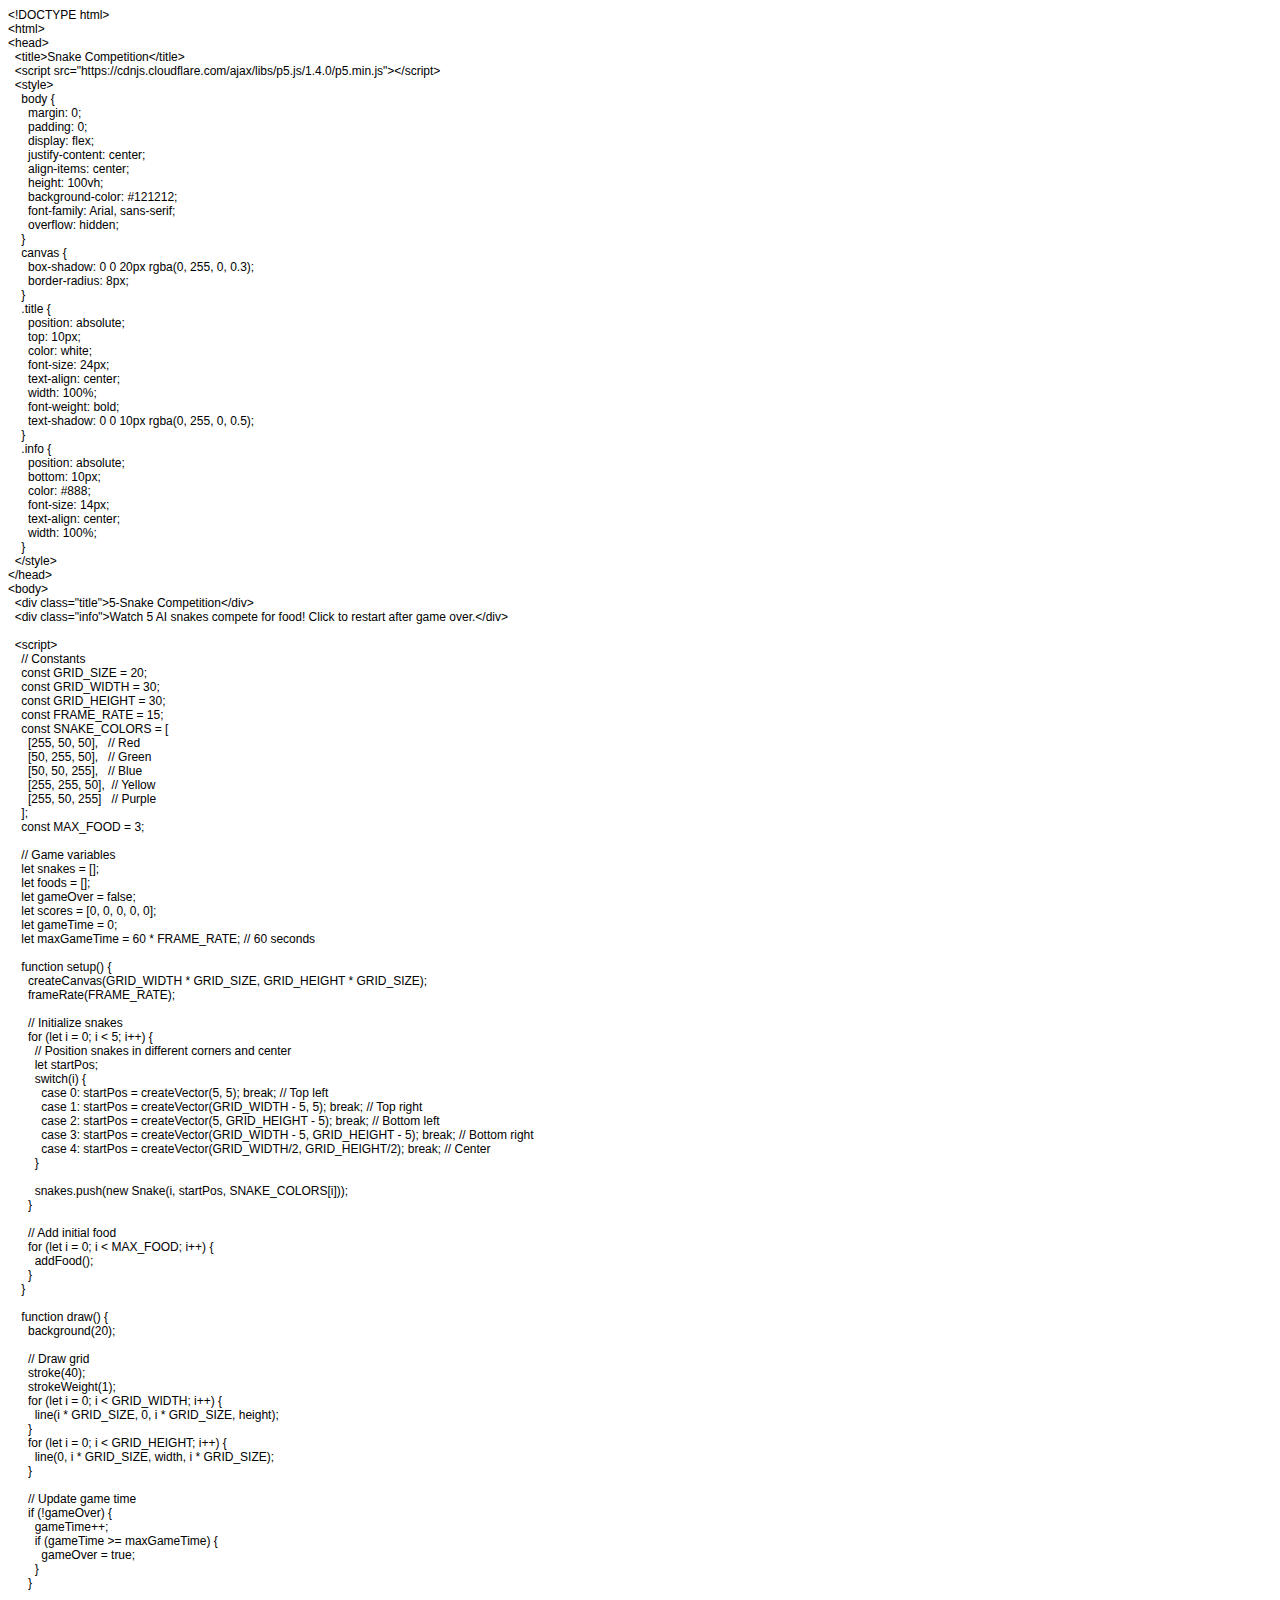
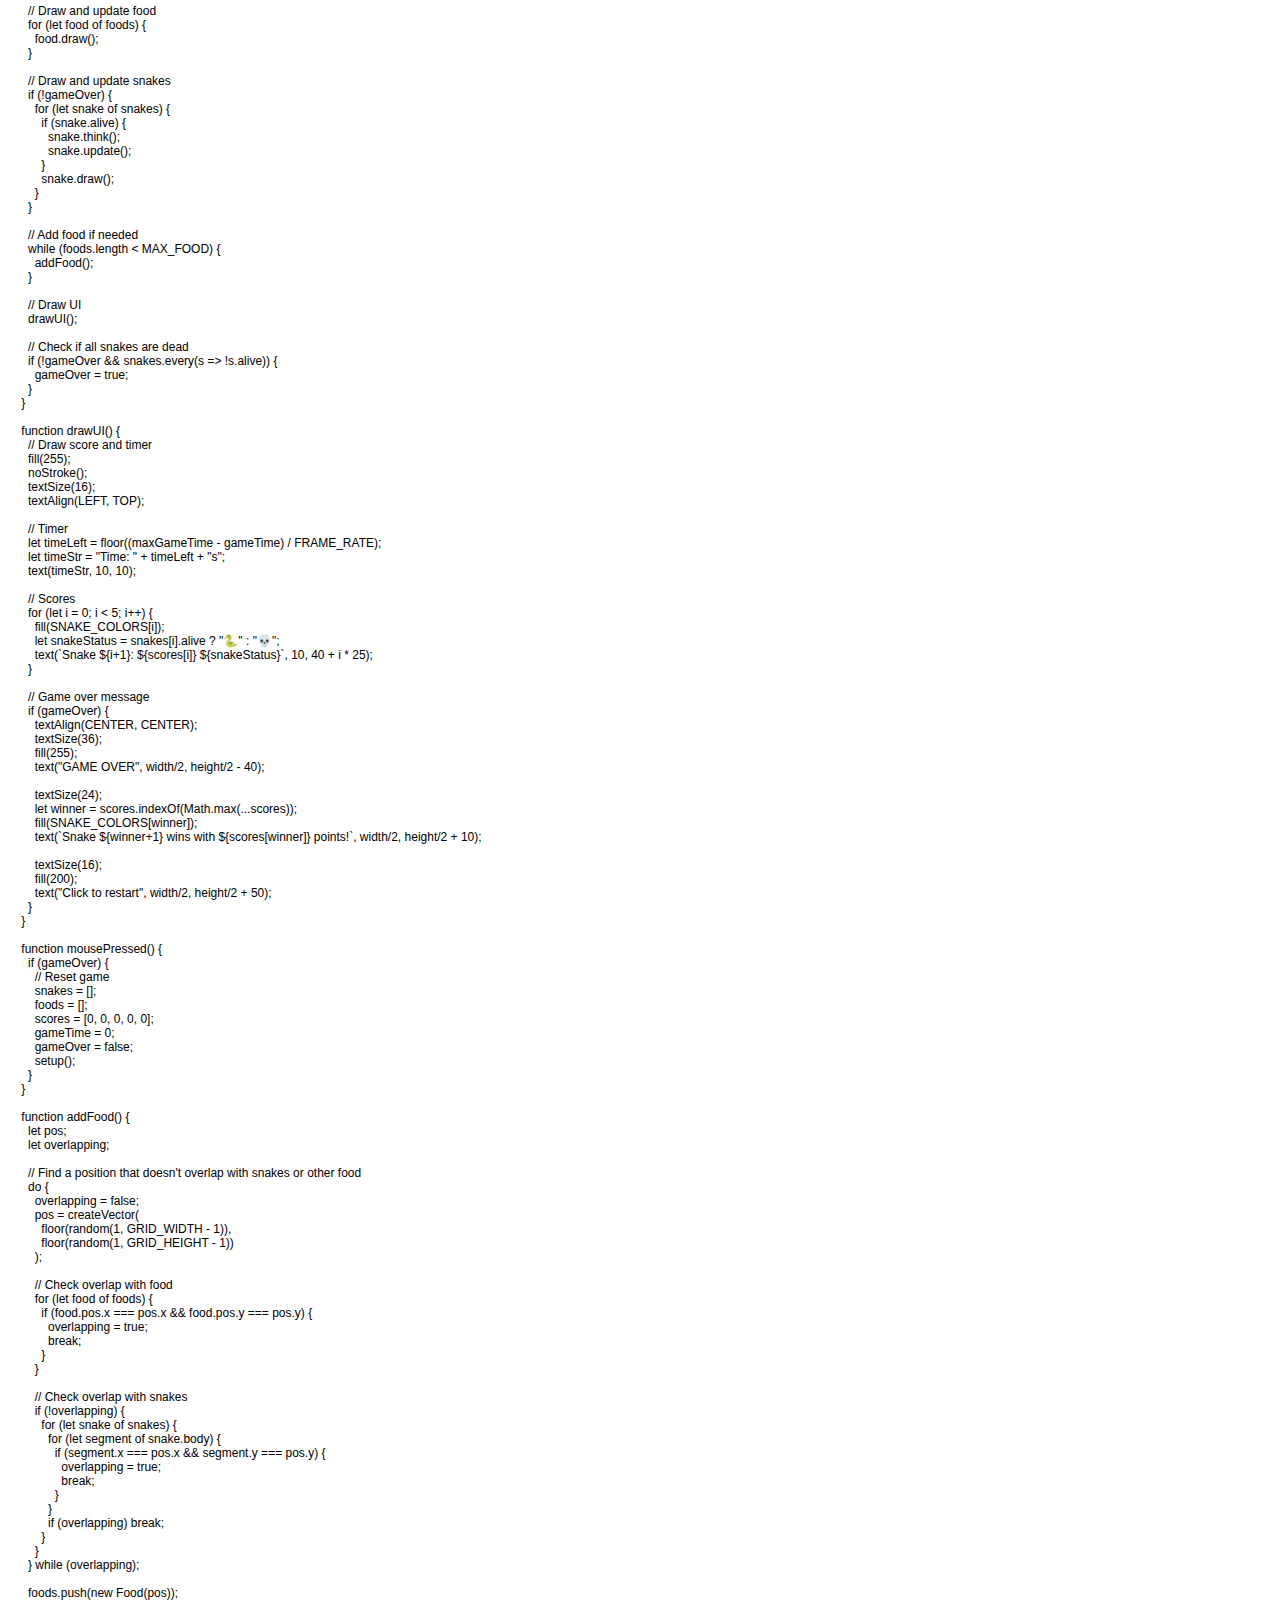
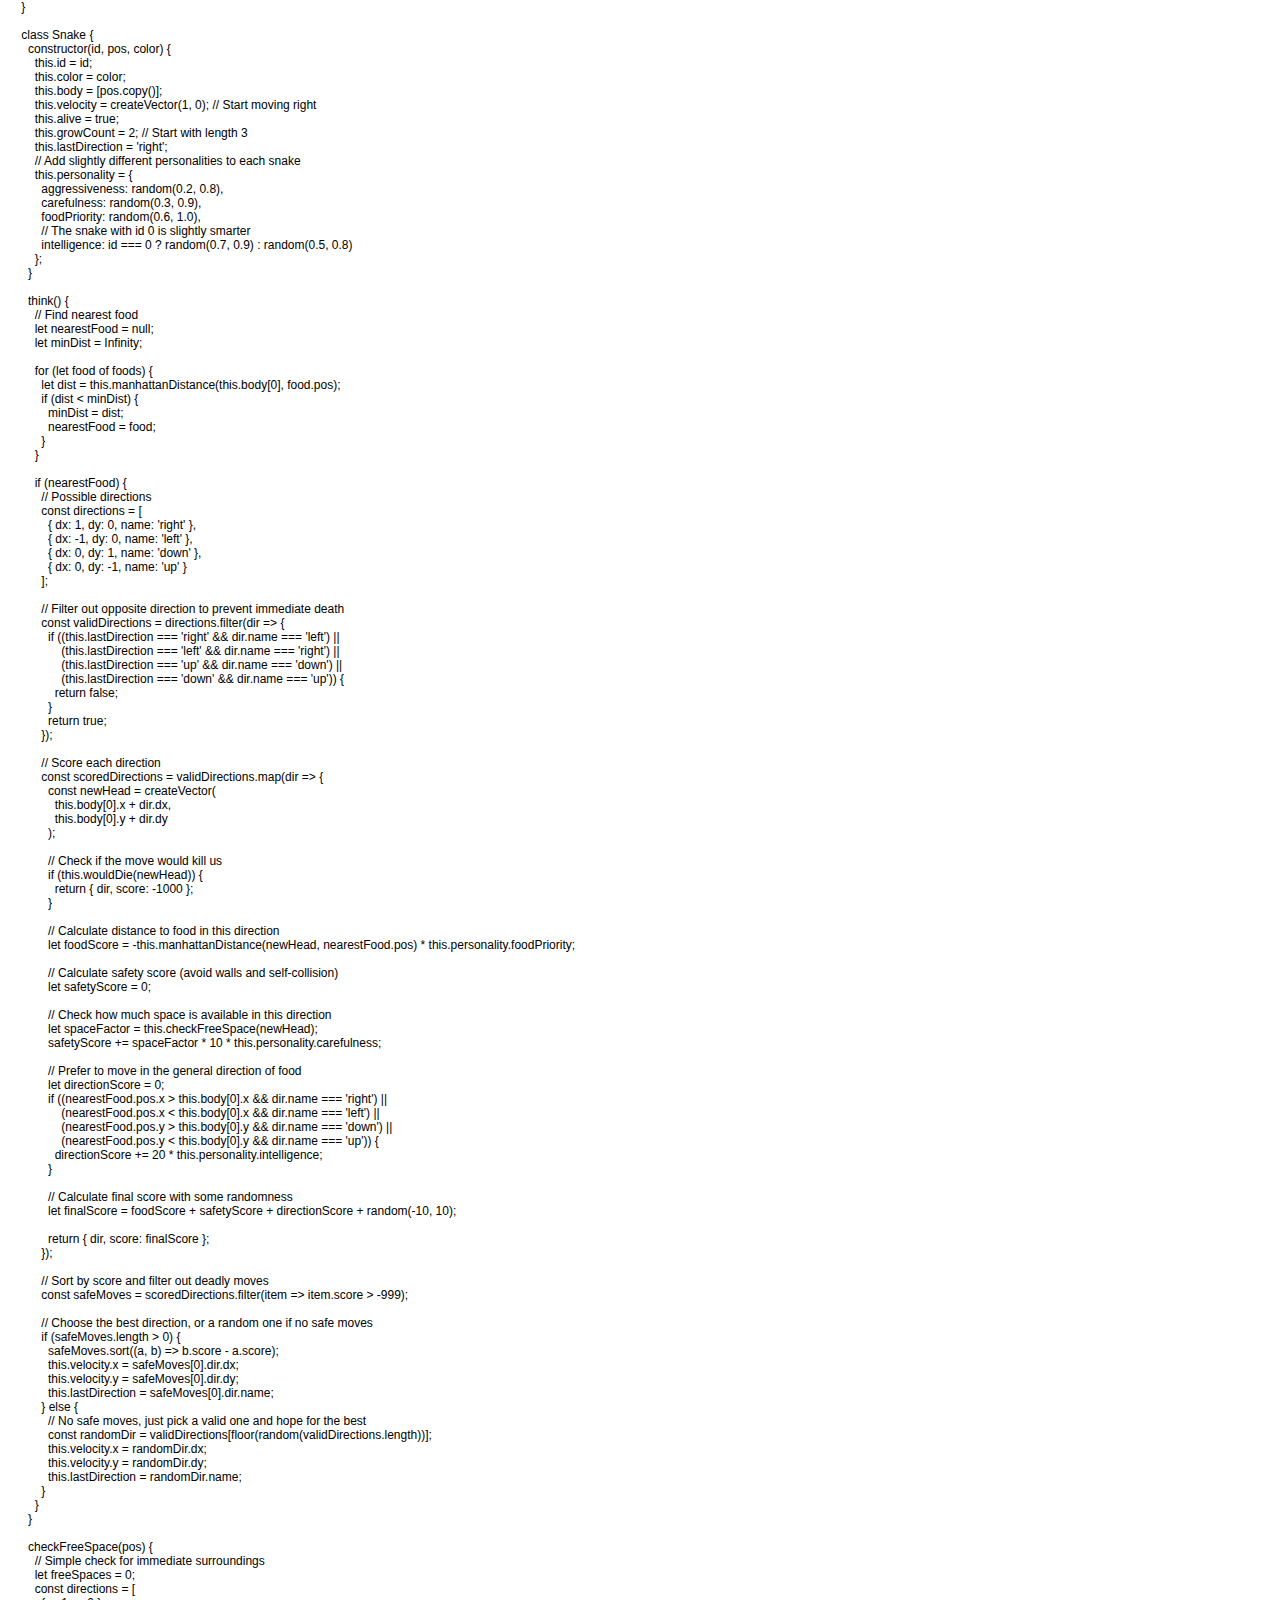
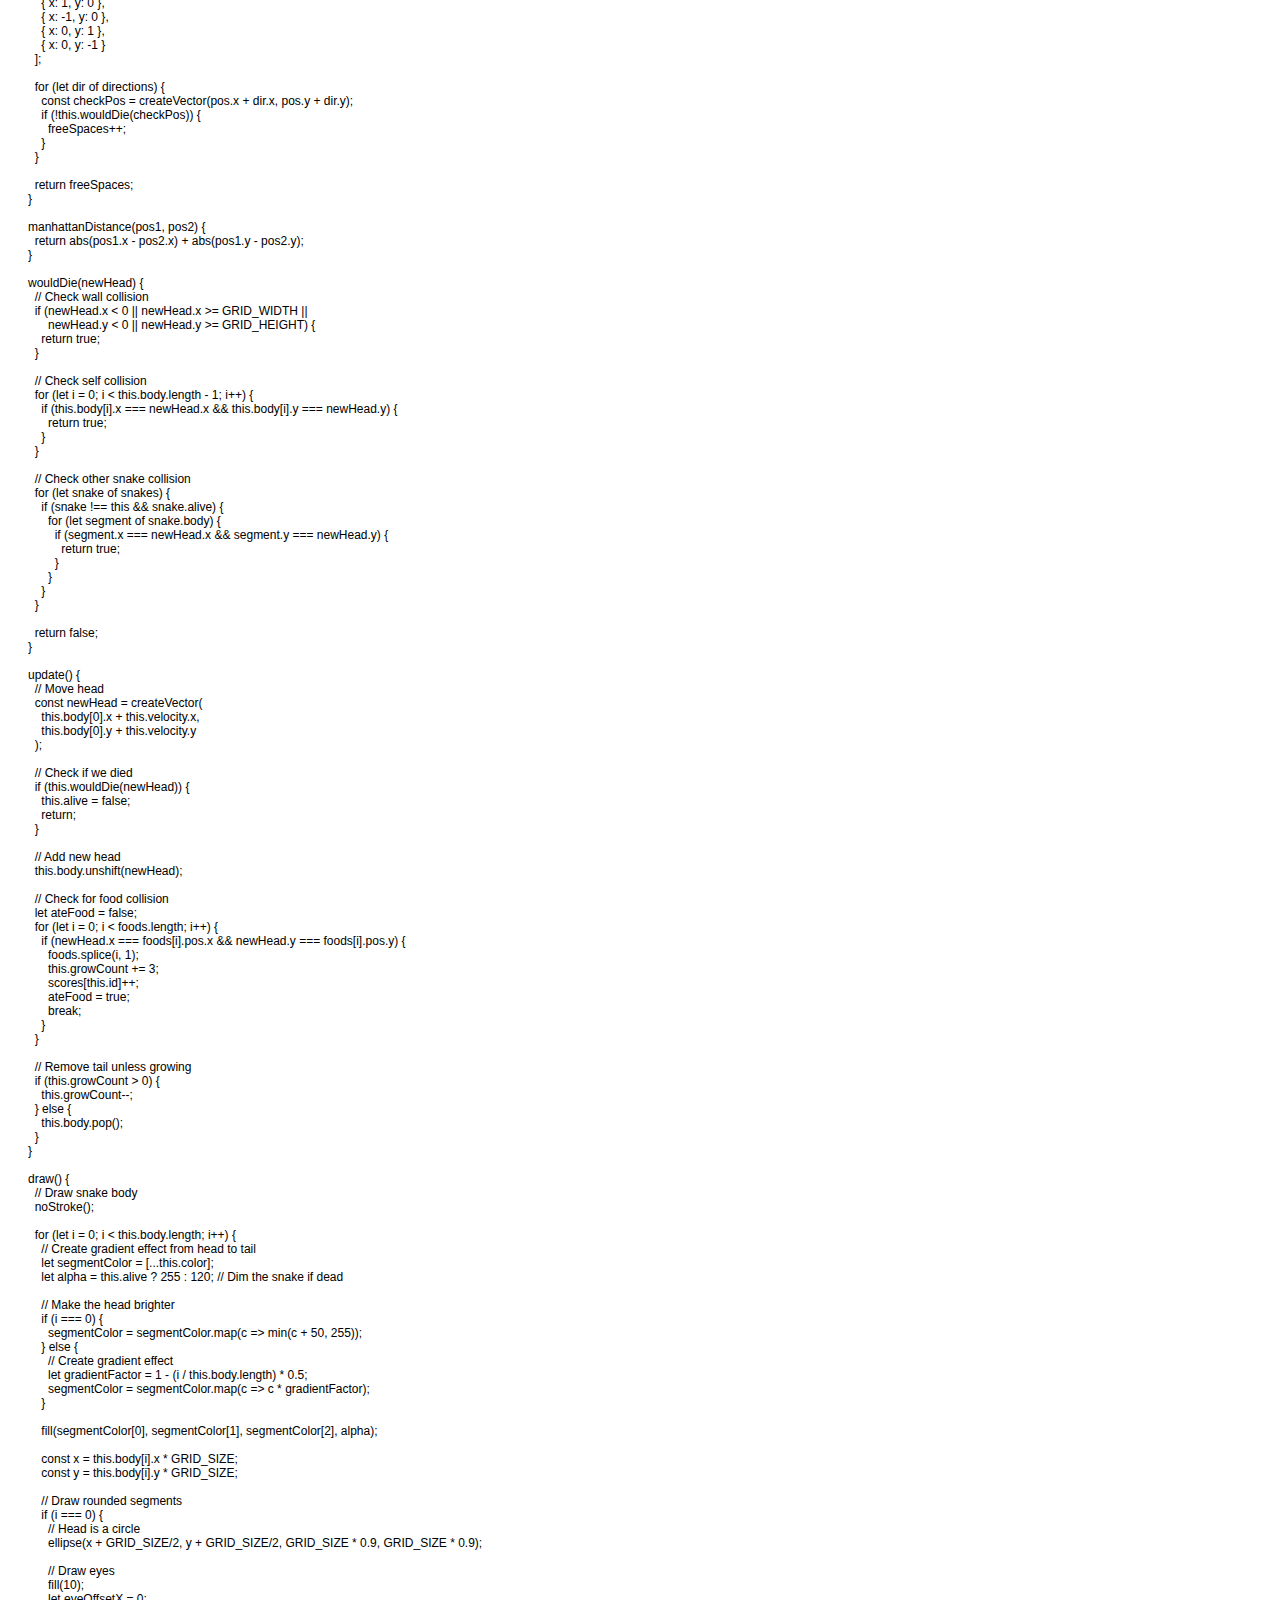
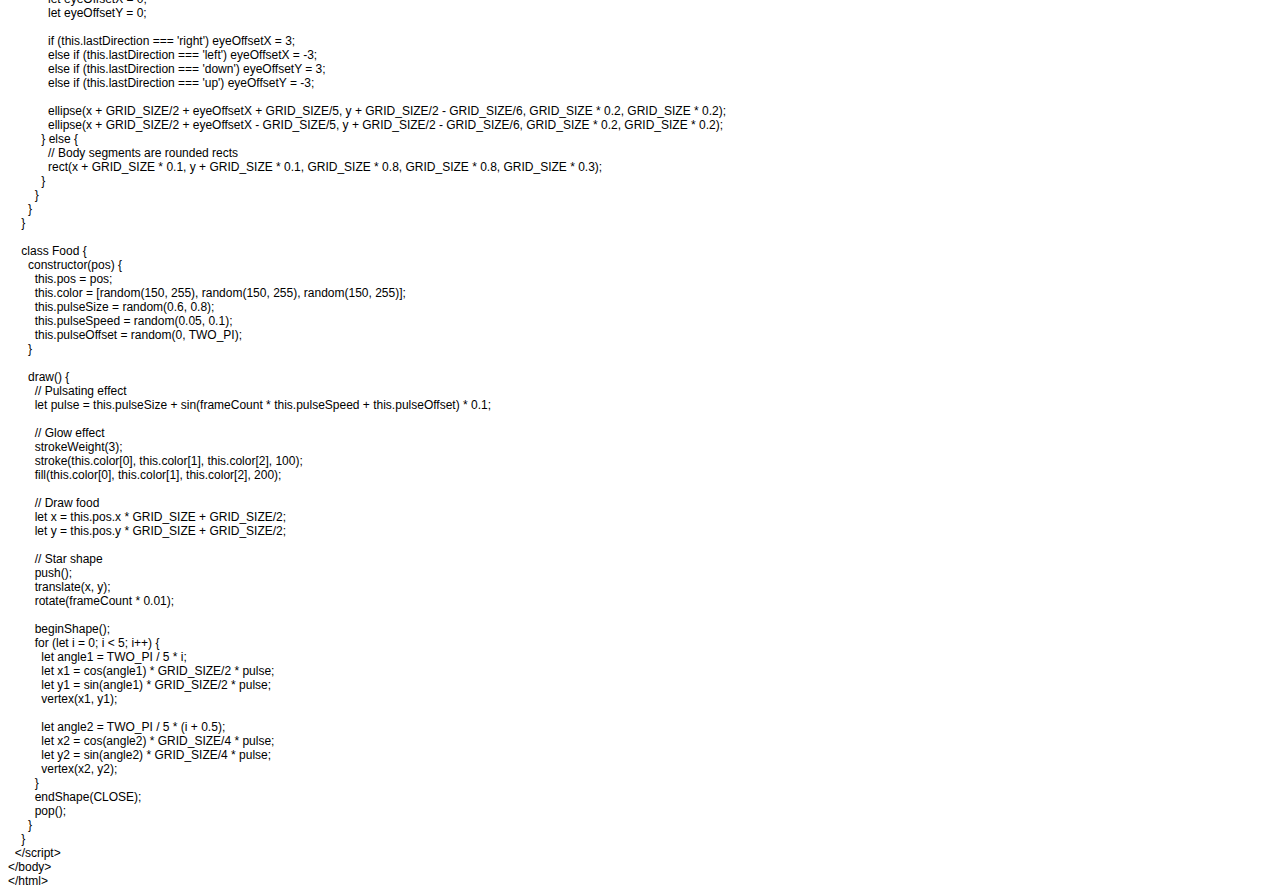
<file: Index.html>
<!DOCTYPE html PUBLIC "-//W3C//DTD HTML 4.01//EN" "http://www.w3.org/TR/html4/strict.dtd">
<html>
<head>
  <meta http-equiv="Content-Type" content="text/html; charset=utf-8">
  <meta http-equiv="Content-Style-Type" content="text/css">
  <title></title>
  <meta name="Generator" content="Cocoa HTML Writer">
  <meta name="CocoaVersion" content="2575.4">
  <style type="text/css">
    p.p1 {margin: 0.0px 0.0px 0.0px 0.0px; font: 12.0px Helvetica}
    p.p2 {margin: 0.0px 0.0px 0.0px 0.0px; font: 12.0px Helvetica; min-height: 14.0px}
  </style>
</head>
<body>
<p class="p1">&lt;!DOCTYPE html&gt;</p>
<p class="p1">&lt;html&gt;</p>
<p class="p1">&lt;head&gt;</p>
<p class="p1"><span class="Apple-converted-space">  </span>&lt;title&gt;Snake Competition&lt;/title&gt;</p>
<p class="p1"><span class="Apple-converted-space">  </span>&lt;script src="https://cdnjs.cloudflare.com/ajax/libs/p5.js/1.4.0/p5.min.js"&gt;&lt;/script&gt;</p>
<p class="p1"><span class="Apple-converted-space">  </span>&lt;style&gt;</p>
<p class="p1"><span class="Apple-converted-space">    </span>body {</p>
<p class="p1"><span class="Apple-converted-space">      </span>margin: 0;</p>
<p class="p1"><span class="Apple-converted-space">      </span>padding: 0;</p>
<p class="p1"><span class="Apple-converted-space">      </span>display: flex;</p>
<p class="p1"><span class="Apple-converted-space">      </span>justify-content: center;</p>
<p class="p1"><span class="Apple-converted-space">      </span>align-items: center;</p>
<p class="p1"><span class="Apple-converted-space">      </span>height: 100vh;</p>
<p class="p1"><span class="Apple-converted-space">      </span>background-color: #121212;</p>
<p class="p1"><span class="Apple-converted-space">      </span>font-family: Arial, sans-serif;</p>
<p class="p1"><span class="Apple-converted-space">      </span>overflow: hidden;</p>
<p class="p1"><span class="Apple-converted-space">    </span>}</p>
<p class="p1"><span class="Apple-converted-space">    </span>canvas {</p>
<p class="p1"><span class="Apple-converted-space">      </span>box-shadow: 0 0 20px rgba(0, 255, 0, 0.3);</p>
<p class="p1"><span class="Apple-converted-space">      </span>border-radius: 8px;</p>
<p class="p1"><span class="Apple-converted-space">    </span>}</p>
<p class="p1"><span class="Apple-converted-space">    </span>.title {</p>
<p class="p1"><span class="Apple-converted-space">      </span>position: absolute;</p>
<p class="p1"><span class="Apple-converted-space">      </span>top: 10px;</p>
<p class="p1"><span class="Apple-converted-space">      </span>color: white;</p>
<p class="p1"><span class="Apple-converted-space">      </span>font-size: 24px;</p>
<p class="p1"><span class="Apple-converted-space">      </span>text-align: center;</p>
<p class="p1"><span class="Apple-converted-space">      </span>width: 100%;</p>
<p class="p1"><span class="Apple-converted-space">      </span>font-weight: bold;</p>
<p class="p1"><span class="Apple-converted-space">      </span>text-shadow: 0 0 10px rgba(0, 255, 0, 0.5);</p>
<p class="p1"><span class="Apple-converted-space">    </span>}</p>
<p class="p1"><span class="Apple-converted-space">    </span>.info {</p>
<p class="p1"><span class="Apple-converted-space">      </span>position: absolute;</p>
<p class="p1"><span class="Apple-converted-space">      </span>bottom: 10px;</p>
<p class="p1"><span class="Apple-converted-space">      </span>color: #888;</p>
<p class="p1"><span class="Apple-converted-space">      </span>font-size: 14px;</p>
<p class="p1"><span class="Apple-converted-space">      </span>text-align: center;</p>
<p class="p1"><span class="Apple-converted-space">      </span>width: 100%;</p>
<p class="p1"><span class="Apple-converted-space">    </span>}</p>
<p class="p1"><span class="Apple-converted-space">  </span>&lt;/style&gt;</p>
<p class="p1">&lt;/head&gt;</p>
<p class="p1">&lt;body&gt;</p>
<p class="p1"><span class="Apple-converted-space">  </span>&lt;div class="title"&gt;5-Snake Competition&lt;/div&gt;</p>
<p class="p1"><span class="Apple-converted-space">  </span>&lt;div class="info"&gt;Watch 5 AI snakes compete for food! Click to restart after game over.&lt;/div&gt;</p>
<p class="p2"><span class="Apple-converted-space">  </span></p>
<p class="p1"><span class="Apple-converted-space">  </span>&lt;script&gt;</p>
<p class="p1"><span class="Apple-converted-space">    </span>// Constants</p>
<p class="p1"><span class="Apple-converted-space">    </span>const GRID_SIZE = 20;</p>
<p class="p1"><span class="Apple-converted-space">    </span>const GRID_WIDTH = 30;</p>
<p class="p1"><span class="Apple-converted-space">    </span>const GRID_HEIGHT = 30;</p>
<p class="p1"><span class="Apple-converted-space">    </span>const FRAME_RATE = 15;</p>
<p class="p1"><span class="Apple-converted-space">    </span>const SNAKE_COLORS = [</p>
<p class="p1"><span class="Apple-converted-space">      </span>[255, 50, 50], <span class="Apple-converted-space">  </span>// Red</p>
<p class="p1"><span class="Apple-converted-space">      </span>[50, 255, 50], <span class="Apple-converted-space">  </span>// Green</p>
<p class="p1"><span class="Apple-converted-space">      </span>[50, 50, 255], <span class="Apple-converted-space">  </span>// Blue</p>
<p class="p1"><span class="Apple-converted-space">      </span>[255, 255, 50],<span class="Apple-converted-space">  </span>// Yellow</p>
<p class="p1"><span class="Apple-converted-space">      </span>[255, 50, 255] <span class="Apple-converted-space">  </span>// Purple</p>
<p class="p1"><span class="Apple-converted-space">    </span>];</p>
<p class="p1"><span class="Apple-converted-space">    </span>const MAX_FOOD = 3;</p>
<p class="p2"><br></p>
<p class="p1"><span class="Apple-converted-space">    </span>// Game variables</p>
<p class="p1"><span class="Apple-converted-space">    </span>let snakes = [];</p>
<p class="p1"><span class="Apple-converted-space">    </span>let foods = [];</p>
<p class="p1"><span class="Apple-converted-space">    </span>let gameOver = false;</p>
<p class="p1"><span class="Apple-converted-space">    </span>let scores = [0, 0, 0, 0, 0];</p>
<p class="p1"><span class="Apple-converted-space">    </span>let gameTime = 0;</p>
<p class="p1"><span class="Apple-converted-space">    </span>let maxGameTime = 60 * FRAME_RATE; // 60 seconds</p>
<p class="p2"><br></p>
<p class="p1"><span class="Apple-converted-space">    </span>function setup() {</p>
<p class="p1"><span class="Apple-converted-space">      </span>createCanvas(GRID_WIDTH * GRID_SIZE, GRID_HEIGHT * GRID_SIZE);</p>
<p class="p1"><span class="Apple-converted-space">      </span>frameRate(FRAME_RATE);</p>
<p class="p2"><span class="Apple-converted-space">      </span></p>
<p class="p1"><span class="Apple-converted-space">      </span>// Initialize snakes</p>
<p class="p1"><span class="Apple-converted-space">      </span>for (let i = 0; i &lt; 5; i++) {</p>
<p class="p1"><span class="Apple-converted-space">        </span>// Position snakes in different corners and center</p>
<p class="p1"><span class="Apple-converted-space">        </span>let startPos;</p>
<p class="p1"><span class="Apple-converted-space">        </span>switch(i) {</p>
<p class="p1"><span class="Apple-converted-space">          </span>case 0: startPos = createVector(5, 5); break; // Top left</p>
<p class="p1"><span class="Apple-converted-space">          </span>case 1: startPos = createVector(GRID_WIDTH - 5, 5); break; // Top right</p>
<p class="p1"><span class="Apple-converted-space">          </span>case 2: startPos = createVector(5, GRID_HEIGHT - 5); break; // Bottom left</p>
<p class="p1"><span class="Apple-converted-space">          </span>case 3: startPos = createVector(GRID_WIDTH - 5, GRID_HEIGHT - 5); break; // Bottom right</p>
<p class="p1"><span class="Apple-converted-space">          </span>case 4: startPos = createVector(GRID_WIDTH/2, GRID_HEIGHT/2); break; // Center</p>
<p class="p1"><span class="Apple-converted-space">        </span>}</p>
<p class="p2"><span class="Apple-converted-space">        </span></p>
<p class="p1"><span class="Apple-converted-space">        </span>snakes.push(new Snake(i, startPos, SNAKE_COLORS[i]));</p>
<p class="p1"><span class="Apple-converted-space">      </span>}</p>
<p class="p2"><span class="Apple-converted-space">      </span></p>
<p class="p1"><span class="Apple-converted-space">      </span>// Add initial food</p>
<p class="p1"><span class="Apple-converted-space">      </span>for (let i = 0; i &lt; MAX_FOOD; i++) {</p>
<p class="p1"><span class="Apple-converted-space">        </span>addFood();</p>
<p class="p1"><span class="Apple-converted-space">      </span>}</p>
<p class="p1"><span class="Apple-converted-space">    </span>}</p>
<p class="p2"><br></p>
<p class="p1"><span class="Apple-converted-space">    </span>function draw() {</p>
<p class="p1"><span class="Apple-converted-space">      </span>background(20);</p>
<p class="p2"><span class="Apple-converted-space">      </span></p>
<p class="p1"><span class="Apple-converted-space">      </span>// Draw grid</p>
<p class="p1"><span class="Apple-converted-space">      </span>stroke(40);</p>
<p class="p1"><span class="Apple-converted-space">      </span>strokeWeight(1);</p>
<p class="p1"><span class="Apple-converted-space">      </span>for (let i = 0; i &lt; GRID_WIDTH; i++) {</p>
<p class="p1"><span class="Apple-converted-space">        </span>line(i * GRID_SIZE, 0, i * GRID_SIZE, height);</p>
<p class="p1"><span class="Apple-converted-space">      </span>}</p>
<p class="p1"><span class="Apple-converted-space">      </span>for (let i = 0; i &lt; GRID_HEIGHT; i++) {</p>
<p class="p1"><span class="Apple-converted-space">        </span>line(0, i * GRID_SIZE, width, i * GRID_SIZE);</p>
<p class="p1"><span class="Apple-converted-space">      </span>}</p>
<p class="p2"><span class="Apple-converted-space">      </span></p>
<p class="p1"><span class="Apple-converted-space">      </span>// Update game time</p>
<p class="p1"><span class="Apple-converted-space">      </span>if (!gameOver) {</p>
<p class="p1"><span class="Apple-converted-space">        </span>gameTime++;</p>
<p class="p1"><span class="Apple-converted-space">        </span>if (gameTime &gt;= maxGameTime) {</p>
<p class="p1"><span class="Apple-converted-space">          </span>gameOver = true;</p>
<p class="p1"><span class="Apple-converted-space">        </span>}</p>
<p class="p1"><span class="Apple-converted-space">      </span>}</p>
<p class="p2"><span class="Apple-converted-space">      </span></p>
<p class="p1"><span class="Apple-converted-space">      </span>// Draw and update food</p>
<p class="p1"><span class="Apple-converted-space">      </span>for (let food of foods) {</p>
<p class="p1"><span class="Apple-converted-space">        </span>food.draw();</p>
<p class="p1"><span class="Apple-converted-space">      </span>}</p>
<p class="p2"><span class="Apple-converted-space">      </span></p>
<p class="p1"><span class="Apple-converted-space">      </span>// Draw and update snakes</p>
<p class="p1"><span class="Apple-converted-space">      </span>if (!gameOver) {</p>
<p class="p1"><span class="Apple-converted-space">        </span>for (let snake of snakes) {</p>
<p class="p1"><span class="Apple-converted-space">          </span>if (snake.alive) {</p>
<p class="p1"><span class="Apple-converted-space">            </span>snake.think();</p>
<p class="p1"><span class="Apple-converted-space">            </span>snake.update();</p>
<p class="p1"><span class="Apple-converted-space">          </span>}</p>
<p class="p1"><span class="Apple-converted-space">          </span>snake.draw();</p>
<p class="p1"><span class="Apple-converted-space">        </span>}</p>
<p class="p1"><span class="Apple-converted-space">      </span>}</p>
<p class="p2"><span class="Apple-converted-space">      </span></p>
<p class="p1"><span class="Apple-converted-space">      </span>// Add food if needed</p>
<p class="p1"><span class="Apple-converted-space">      </span>while (foods.length &lt; MAX_FOOD) {</p>
<p class="p1"><span class="Apple-converted-space">        </span>addFood();</p>
<p class="p1"><span class="Apple-converted-space">      </span>}</p>
<p class="p2"><span class="Apple-converted-space">      </span></p>
<p class="p1"><span class="Apple-converted-space">      </span>// Draw UI</p>
<p class="p1"><span class="Apple-converted-space">      </span>drawUI();</p>
<p class="p2"><span class="Apple-converted-space">      </span></p>
<p class="p1"><span class="Apple-converted-space">      </span>// Check if all snakes are dead</p>
<p class="p1"><span class="Apple-converted-space">      </span>if (!gameOver &amp;&amp; snakes.every(s =&gt; !s.alive)) {</p>
<p class="p1"><span class="Apple-converted-space">        </span>gameOver = true;</p>
<p class="p1"><span class="Apple-converted-space">      </span>}</p>
<p class="p1"><span class="Apple-converted-space">    </span>}</p>
<p class="p2"><br></p>
<p class="p1"><span class="Apple-converted-space">    </span>function drawUI() {</p>
<p class="p1"><span class="Apple-converted-space">      </span>// Draw score and timer</p>
<p class="p1"><span class="Apple-converted-space">      </span>fill(255);</p>
<p class="p1"><span class="Apple-converted-space">      </span>noStroke();</p>
<p class="p1"><span class="Apple-converted-space">      </span>textSize(16);</p>
<p class="p1"><span class="Apple-converted-space">      </span>textAlign(LEFT, TOP);</p>
<p class="p2"><span class="Apple-converted-space">      </span></p>
<p class="p1"><span class="Apple-converted-space">      </span>// Timer</p>
<p class="p1"><span class="Apple-converted-space">      </span>let timeLeft = floor((maxGameTime - gameTime) / FRAME_RATE);</p>
<p class="p1"><span class="Apple-converted-space">      </span>let timeStr = "Time: " + timeLeft + "s";</p>
<p class="p1"><span class="Apple-converted-space">      </span>text(timeStr, 10, 10);</p>
<p class="p2"><span class="Apple-converted-space">      </span></p>
<p class="p1"><span class="Apple-converted-space">      </span>// Scores</p>
<p class="p1"><span class="Apple-converted-space">      </span>for (let i = 0; i &lt; 5; i++) {</p>
<p class="p1"><span class="Apple-converted-space">        </span>fill(SNAKE_COLORS[i]);</p>
<p class="p1"><span class="Apple-converted-space">        </span>let snakeStatus = snakes[i].alive ? "🐍" : "💀";</p>
<p class="p1"><span class="Apple-converted-space">        </span>text(`Snake ${i+1}: ${scores[i]} ${snakeStatus}`, 10, 40 + i * 25);</p>
<p class="p1"><span class="Apple-converted-space">      </span>}</p>
<p class="p2"><span class="Apple-converted-space">      </span></p>
<p class="p1"><span class="Apple-converted-space">      </span>// Game over message</p>
<p class="p1"><span class="Apple-converted-space">      </span>if (gameOver) {</p>
<p class="p1"><span class="Apple-converted-space">        </span>textAlign(CENTER, CENTER);</p>
<p class="p1"><span class="Apple-converted-space">        </span>textSize(36);</p>
<p class="p1"><span class="Apple-converted-space">        </span>fill(255);</p>
<p class="p1"><span class="Apple-converted-space">        </span>text("GAME OVER", width/2, height/2 - 40);</p>
<p class="p2"><span class="Apple-converted-space">        </span></p>
<p class="p1"><span class="Apple-converted-space">        </span>textSize(24);</p>
<p class="p1"><span class="Apple-converted-space">        </span>let winner = scores.indexOf(Math.max(...scores));</p>
<p class="p1"><span class="Apple-converted-space">        </span>fill(SNAKE_COLORS[winner]);</p>
<p class="p1"><span class="Apple-converted-space">        </span>text(`Snake ${winner+1} wins with ${scores[winner]} points!`, width/2, height/2 + 10);</p>
<p class="p2"><span class="Apple-converted-space">        </span></p>
<p class="p1"><span class="Apple-converted-space">        </span>textSize(16);</p>
<p class="p1"><span class="Apple-converted-space">        </span>fill(200);</p>
<p class="p1"><span class="Apple-converted-space">        </span>text("Click to restart", width/2, height/2 + 50);</p>
<p class="p1"><span class="Apple-converted-space">      </span>}</p>
<p class="p1"><span class="Apple-converted-space">    </span>}</p>
<p class="p2"><br></p>
<p class="p1"><span class="Apple-converted-space">    </span>function mousePressed() {</p>
<p class="p1"><span class="Apple-converted-space">      </span>if (gameOver) {</p>
<p class="p1"><span class="Apple-converted-space">        </span>// Reset game</p>
<p class="p1"><span class="Apple-converted-space">        </span>snakes = [];</p>
<p class="p1"><span class="Apple-converted-space">        </span>foods = [];</p>
<p class="p1"><span class="Apple-converted-space">        </span>scores = [0, 0, 0, 0, 0];</p>
<p class="p1"><span class="Apple-converted-space">        </span>gameTime = 0;</p>
<p class="p1"><span class="Apple-converted-space">        </span>gameOver = false;</p>
<p class="p1"><span class="Apple-converted-space">        </span>setup();</p>
<p class="p1"><span class="Apple-converted-space">      </span>}</p>
<p class="p1"><span class="Apple-converted-space">    </span>}</p>
<p class="p2"><br></p>
<p class="p1"><span class="Apple-converted-space">    </span>function addFood() {</p>
<p class="p1"><span class="Apple-converted-space">      </span>let pos;</p>
<p class="p1"><span class="Apple-converted-space">      </span>let overlapping;</p>
<p class="p2"><span class="Apple-converted-space">      </span></p>
<p class="p1"><span class="Apple-converted-space">      </span>// Find a position that doesn't overlap with snakes or other food</p>
<p class="p1"><span class="Apple-converted-space">      </span>do {</p>
<p class="p1"><span class="Apple-converted-space">        </span>overlapping = false;</p>
<p class="p1"><span class="Apple-converted-space">        </span>pos = createVector(</p>
<p class="p1"><span class="Apple-converted-space">          </span>floor(random(1, GRID_WIDTH - 1)),</p>
<p class="p1"><span class="Apple-converted-space">          </span>floor(random(1, GRID_HEIGHT - 1))</p>
<p class="p1"><span class="Apple-converted-space">        </span>);</p>
<p class="p2"><span class="Apple-converted-space">        </span></p>
<p class="p1"><span class="Apple-converted-space">        </span>// Check overlap with food</p>
<p class="p1"><span class="Apple-converted-space">        </span>for (let food of foods) {</p>
<p class="p1"><span class="Apple-converted-space">          </span>if (food.pos.x === pos.x &amp;&amp; food.pos.y === pos.y) {</p>
<p class="p1"><span class="Apple-converted-space">            </span>overlapping = true;</p>
<p class="p1"><span class="Apple-converted-space">            </span>break;</p>
<p class="p1"><span class="Apple-converted-space">          </span>}</p>
<p class="p1"><span class="Apple-converted-space">        </span>}</p>
<p class="p2"><span class="Apple-converted-space">        </span></p>
<p class="p1"><span class="Apple-converted-space">        </span>// Check overlap with snakes</p>
<p class="p1"><span class="Apple-converted-space">        </span>if (!overlapping) {</p>
<p class="p1"><span class="Apple-converted-space">          </span>for (let snake of snakes) {</p>
<p class="p1"><span class="Apple-converted-space">            </span>for (let segment of snake.body) {</p>
<p class="p1"><span class="Apple-converted-space">              </span>if (segment.x === pos.x &amp;&amp; segment.y === pos.y) {</p>
<p class="p1"><span class="Apple-converted-space">                </span>overlapping = true;</p>
<p class="p1"><span class="Apple-converted-space">                </span>break;</p>
<p class="p1"><span class="Apple-converted-space">              </span>}</p>
<p class="p1"><span class="Apple-converted-space">            </span>}</p>
<p class="p1"><span class="Apple-converted-space">            </span>if (overlapping) break;</p>
<p class="p1"><span class="Apple-converted-space">          </span>}</p>
<p class="p1"><span class="Apple-converted-space">        </span>}</p>
<p class="p1"><span class="Apple-converted-space">      </span>} while (overlapping);</p>
<p class="p2"><span class="Apple-converted-space">      </span></p>
<p class="p1"><span class="Apple-converted-space">      </span>foods.push(new Food(pos));</p>
<p class="p1"><span class="Apple-converted-space">    </span>}</p>
<p class="p2"><br></p>
<p class="p1"><span class="Apple-converted-space">    </span>class Snake {</p>
<p class="p1"><span class="Apple-converted-space">      </span>constructor(id, pos, color) {</p>
<p class="p1"><span class="Apple-converted-space">        </span>this.id = id;</p>
<p class="p1"><span class="Apple-converted-space">        </span>this.color = color;</p>
<p class="p1"><span class="Apple-converted-space">        </span>this.body = [pos.copy()];</p>
<p class="p1"><span class="Apple-converted-space">        </span>this.velocity = createVector(1, 0); // Start moving right</p>
<p class="p1"><span class="Apple-converted-space">        </span>this.alive = true;</p>
<p class="p1"><span class="Apple-converted-space">        </span>this.growCount = 2; // Start with length 3</p>
<p class="p1"><span class="Apple-converted-space">        </span>this.lastDirection = 'right';</p>
<p class="p1"><span class="Apple-converted-space">        </span>// Add slightly different personalities to each snake</p>
<p class="p1"><span class="Apple-converted-space">        </span>this.personality = {</p>
<p class="p1"><span class="Apple-converted-space">          </span>aggressiveness: random(0.2, 0.8),</p>
<p class="p1"><span class="Apple-converted-space">          </span>carefulness: random(0.3, 0.9),</p>
<p class="p1"><span class="Apple-converted-space">          </span>foodPriority: random(0.6, 1.0),</p>
<p class="p1"><span class="Apple-converted-space">          </span>// The snake with id 0 is slightly smarter</p>
<p class="p1"><span class="Apple-converted-space">          </span>intelligence: id === 0 ? random(0.7, 0.9) : random(0.5, 0.8)</p>
<p class="p1"><span class="Apple-converted-space">        </span>};</p>
<p class="p1"><span class="Apple-converted-space">      </span>}</p>
<p class="p2"><span class="Apple-converted-space">      </span></p>
<p class="p1"><span class="Apple-converted-space">      </span>think() {</p>
<p class="p1"><span class="Apple-converted-space">        </span>// Find nearest food</p>
<p class="p1"><span class="Apple-converted-space">        </span>let nearestFood = null;</p>
<p class="p1"><span class="Apple-converted-space">        </span>let minDist = Infinity;</p>
<p class="p2"><span class="Apple-converted-space">        </span></p>
<p class="p1"><span class="Apple-converted-space">        </span>for (let food of foods) {</p>
<p class="p1"><span class="Apple-converted-space">          </span>let dist = this.manhattanDistance(this.body[0], food.pos);</p>
<p class="p1"><span class="Apple-converted-space">          </span>if (dist &lt; minDist) {</p>
<p class="p1"><span class="Apple-converted-space">            </span>minDist = dist;</p>
<p class="p1"><span class="Apple-converted-space">            </span>nearestFood = food;</p>
<p class="p1"><span class="Apple-converted-space">          </span>}</p>
<p class="p1"><span class="Apple-converted-space">        </span>}</p>
<p class="p2"><span class="Apple-converted-space">        </span></p>
<p class="p1"><span class="Apple-converted-space">        </span>if (nearestFood) {</p>
<p class="p1"><span class="Apple-converted-space">          </span>// Possible directions</p>
<p class="p1"><span class="Apple-converted-space">          </span>const directions = [</p>
<p class="p1"><span class="Apple-converted-space">            </span>{ dx: 1, dy: 0, name: 'right' },</p>
<p class="p1"><span class="Apple-converted-space">            </span>{ dx: -1, dy: 0, name: 'left' },</p>
<p class="p1"><span class="Apple-converted-space">            </span>{ dx: 0, dy: 1, name: 'down' },</p>
<p class="p1"><span class="Apple-converted-space">            </span>{ dx: 0, dy: -1, name: 'up' }</p>
<p class="p1"><span class="Apple-converted-space">          </span>];</p>
<p class="p2"><span class="Apple-converted-space">          </span></p>
<p class="p1"><span class="Apple-converted-space">          </span>// Filter out opposite direction to prevent immediate death</p>
<p class="p1"><span class="Apple-converted-space">          </span>const validDirections = directions.filter(dir =&gt; {</p>
<p class="p1"><span class="Apple-converted-space">            </span>if ((this.lastDirection === 'right' &amp;&amp; dir.name === 'left') ||</p>
<p class="p1"><span class="Apple-converted-space">                </span>(this.lastDirection === 'left' &amp;&amp; dir.name === 'right') ||</p>
<p class="p1"><span class="Apple-converted-space">                </span>(this.lastDirection === 'up' &amp;&amp; dir.name === 'down') ||</p>
<p class="p1"><span class="Apple-converted-space">                </span>(this.lastDirection === 'down' &amp;&amp; dir.name === 'up')) {</p>
<p class="p1"><span class="Apple-converted-space">              </span>return false;</p>
<p class="p1"><span class="Apple-converted-space">            </span>}</p>
<p class="p1"><span class="Apple-converted-space">            </span>return true;</p>
<p class="p1"><span class="Apple-converted-space">          </span>});</p>
<p class="p2"><span class="Apple-converted-space">          </span></p>
<p class="p1"><span class="Apple-converted-space">          </span>// Score each direction</p>
<p class="p1"><span class="Apple-converted-space">          </span>const scoredDirections = validDirections.map(dir =&gt; {</p>
<p class="p1"><span class="Apple-converted-space">            </span>const newHead = createVector(</p>
<p class="p1"><span class="Apple-converted-space">              </span>this.body[0].x + dir.dx,</p>
<p class="p1"><span class="Apple-converted-space">              </span>this.body[0].y + dir.dy</p>
<p class="p1"><span class="Apple-converted-space">            </span>);</p>
<p class="p2"><span class="Apple-converted-space">            </span></p>
<p class="p1"><span class="Apple-converted-space">            </span>// Check if the move would kill us</p>
<p class="p1"><span class="Apple-converted-space">            </span>if (this.wouldDie(newHead)) {</p>
<p class="p1"><span class="Apple-converted-space">              </span>return { dir, score: -1000 };</p>
<p class="p1"><span class="Apple-converted-space">            </span>}</p>
<p class="p2"><span class="Apple-converted-space">            </span></p>
<p class="p1"><span class="Apple-converted-space">            </span>// Calculate distance to food in this direction</p>
<p class="p1"><span class="Apple-converted-space">            </span>let foodScore = -this.manhattanDistance(newHead, nearestFood.pos) * this.personality.foodPriority;</p>
<p class="p2"><span class="Apple-converted-space">            </span></p>
<p class="p1"><span class="Apple-converted-space">            </span>// Calculate safety score (avoid walls and self-collision)</p>
<p class="p1"><span class="Apple-converted-space">            </span>let safetyScore = 0;</p>
<p class="p2"><span class="Apple-converted-space">            </span></p>
<p class="p1"><span class="Apple-converted-space">            </span>// Check how much space is available in this direction</p>
<p class="p1"><span class="Apple-converted-space">            </span>let spaceFactor = this.checkFreeSpace(newHead);</p>
<p class="p1"><span class="Apple-converted-space">            </span>safetyScore += spaceFactor * 10 * this.personality.carefulness;</p>
<p class="p2"><span class="Apple-converted-space">            </span></p>
<p class="p1"><span class="Apple-converted-space">            </span>// Prefer to move in the general direction of food</p>
<p class="p1"><span class="Apple-converted-space">            </span>let directionScore = 0;</p>
<p class="p1"><span class="Apple-converted-space">            </span>if ((nearestFood.pos.x &gt; this.body[0].x &amp;&amp; dir.name === 'right') ||</p>
<p class="p1"><span class="Apple-converted-space">                </span>(nearestFood.pos.x &lt; this.body[0].x &amp;&amp; dir.name === 'left') ||</p>
<p class="p1"><span class="Apple-converted-space">                </span>(nearestFood.pos.y &gt; this.body[0].y &amp;&amp; dir.name === 'down') ||</p>
<p class="p1"><span class="Apple-converted-space">                </span>(nearestFood.pos.y &lt; this.body[0].y &amp;&amp; dir.name === 'up')) {</p>
<p class="p1"><span class="Apple-converted-space">              </span>directionScore += 20 * this.personality.intelligence;</p>
<p class="p1"><span class="Apple-converted-space">            </span>}</p>
<p class="p2"><span class="Apple-converted-space">            </span></p>
<p class="p1"><span class="Apple-converted-space">            </span>// Calculate final score with some randomness</p>
<p class="p1"><span class="Apple-converted-space">            </span>let finalScore = foodScore + safetyScore + directionScore + random(-10, 10);</p>
<p class="p2"><span class="Apple-converted-space">            </span></p>
<p class="p1"><span class="Apple-converted-space">            </span>return { dir, score: finalScore };</p>
<p class="p1"><span class="Apple-converted-space">          </span>});</p>
<p class="p2"><span class="Apple-converted-space">          </span></p>
<p class="p1"><span class="Apple-converted-space">          </span>// Sort by score and filter out deadly moves</p>
<p class="p1"><span class="Apple-converted-space">          </span>const safeMoves = scoredDirections.filter(item =&gt; item.score &gt; -999);</p>
<p class="p2"><span class="Apple-converted-space">          </span></p>
<p class="p1"><span class="Apple-converted-space">          </span>// Choose the best direction, or a random one if no safe moves</p>
<p class="p1"><span class="Apple-converted-space">          </span>if (safeMoves.length &gt; 0) {</p>
<p class="p1"><span class="Apple-converted-space">            </span>safeMoves.sort((a, b) =&gt; b.score - a.score);</p>
<p class="p1"><span class="Apple-converted-space">            </span>this.velocity.x = safeMoves[0].dir.dx;</p>
<p class="p1"><span class="Apple-converted-space">            </span>this.velocity.y = safeMoves[0].dir.dy;</p>
<p class="p1"><span class="Apple-converted-space">            </span>this.lastDirection = safeMoves[0].dir.name;</p>
<p class="p1"><span class="Apple-converted-space">          </span>} else {</p>
<p class="p1"><span class="Apple-converted-space">            </span>// No safe moves, just pick a valid one and hope for the best</p>
<p class="p1"><span class="Apple-converted-space">            </span>const randomDir = validDirections[floor(random(validDirections.length))];</p>
<p class="p1"><span class="Apple-converted-space">            </span>this.velocity.x = randomDir.dx;</p>
<p class="p1"><span class="Apple-converted-space">            </span>this.velocity.y = randomDir.dy;</p>
<p class="p1"><span class="Apple-converted-space">            </span>this.lastDirection = randomDir.name;</p>
<p class="p1"><span class="Apple-converted-space">          </span>}</p>
<p class="p1"><span class="Apple-converted-space">        </span>}</p>
<p class="p1"><span class="Apple-converted-space">      </span>}</p>
<p class="p2"><span class="Apple-converted-space">      </span></p>
<p class="p1"><span class="Apple-converted-space">      </span>checkFreeSpace(pos) {</p>
<p class="p1"><span class="Apple-converted-space">        </span>// Simple check for immediate surroundings</p>
<p class="p1"><span class="Apple-converted-space">        </span>let freeSpaces = 0;</p>
<p class="p1"><span class="Apple-converted-space">        </span>const directions = [</p>
<p class="p1"><span class="Apple-converted-space">          </span>{ x: 1, y: 0 },</p>
<p class="p1"><span class="Apple-converted-space">          </span>{ x: -1, y: 0 },</p>
<p class="p1"><span class="Apple-converted-space">          </span>{ x: 0, y: 1 },</p>
<p class="p1"><span class="Apple-converted-space">          </span>{ x: 0, y: -1 }</p>
<p class="p1"><span class="Apple-converted-space">        </span>];</p>
<p class="p2"><span class="Apple-converted-space">        </span></p>
<p class="p1"><span class="Apple-converted-space">        </span>for (let dir of directions) {</p>
<p class="p1"><span class="Apple-converted-space">          </span>const checkPos = createVector(pos.x + dir.x, pos.y + dir.y);</p>
<p class="p1"><span class="Apple-converted-space">          </span>if (!this.wouldDie(checkPos)) {</p>
<p class="p1"><span class="Apple-converted-space">            </span>freeSpaces++;</p>
<p class="p1"><span class="Apple-converted-space">          </span>}</p>
<p class="p1"><span class="Apple-converted-space">        </span>}</p>
<p class="p2"><span class="Apple-converted-space">        </span></p>
<p class="p1"><span class="Apple-converted-space">        </span>return freeSpaces;</p>
<p class="p1"><span class="Apple-converted-space">      </span>}</p>
<p class="p2"><span class="Apple-converted-space">      </span></p>
<p class="p1"><span class="Apple-converted-space">      </span>manhattanDistance(pos1, pos2) {</p>
<p class="p1"><span class="Apple-converted-space">        </span>return abs(pos1.x - pos2.x) + abs(pos1.y - pos2.y);</p>
<p class="p1"><span class="Apple-converted-space">      </span>}</p>
<p class="p2"><span class="Apple-converted-space">      </span></p>
<p class="p1"><span class="Apple-converted-space">      </span>wouldDie(newHead) {</p>
<p class="p1"><span class="Apple-converted-space">        </span>// Check wall collision</p>
<p class="p1"><span class="Apple-converted-space">        </span>if (newHead.x &lt; 0 || newHead.x &gt;= GRID_WIDTH ||<span class="Apple-converted-space"> </span></p>
<p class="p1"><span class="Apple-converted-space">            </span>newHead.y &lt; 0 || newHead.y &gt;= GRID_HEIGHT) {</p>
<p class="p1"><span class="Apple-converted-space">          </span>return true;</p>
<p class="p1"><span class="Apple-converted-space">        </span>}</p>
<p class="p2"><span class="Apple-converted-space">        </span></p>
<p class="p1"><span class="Apple-converted-space">        </span>// Check self collision</p>
<p class="p1"><span class="Apple-converted-space">        </span>for (let i = 0; i &lt; this.body.length - 1; i++) {</p>
<p class="p1"><span class="Apple-converted-space">          </span>if (this.body[i].x === newHead.x &amp;&amp; this.body[i].y === newHead.y) {</p>
<p class="p1"><span class="Apple-converted-space">            </span>return true;</p>
<p class="p1"><span class="Apple-converted-space">          </span>}</p>
<p class="p1"><span class="Apple-converted-space">        </span>}</p>
<p class="p2"><span class="Apple-converted-space">        </span></p>
<p class="p1"><span class="Apple-converted-space">        </span>// Check other snake collision</p>
<p class="p1"><span class="Apple-converted-space">        </span>for (let snake of snakes) {</p>
<p class="p1"><span class="Apple-converted-space">          </span>if (snake !== this &amp;&amp; snake.alive) {</p>
<p class="p1"><span class="Apple-converted-space">            </span>for (let segment of snake.body) {</p>
<p class="p1"><span class="Apple-converted-space">              </span>if (segment.x === newHead.x &amp;&amp; segment.y === newHead.y) {</p>
<p class="p1"><span class="Apple-converted-space">                </span>return true;</p>
<p class="p1"><span class="Apple-converted-space">              </span>}</p>
<p class="p1"><span class="Apple-converted-space">            </span>}</p>
<p class="p1"><span class="Apple-converted-space">          </span>}</p>
<p class="p1"><span class="Apple-converted-space">        </span>}</p>
<p class="p2"><span class="Apple-converted-space">        </span></p>
<p class="p1"><span class="Apple-converted-space">        </span>return false;</p>
<p class="p1"><span class="Apple-converted-space">      </span>}</p>
<p class="p2"><span class="Apple-converted-space">      </span></p>
<p class="p1"><span class="Apple-converted-space">      </span>update() {</p>
<p class="p1"><span class="Apple-converted-space">        </span>// Move head</p>
<p class="p1"><span class="Apple-converted-space">        </span>const newHead = createVector(</p>
<p class="p1"><span class="Apple-converted-space">          </span>this.body[0].x + this.velocity.x,</p>
<p class="p1"><span class="Apple-converted-space">          </span>this.body[0].y + this.velocity.y</p>
<p class="p1"><span class="Apple-converted-space">        </span>);</p>
<p class="p2"><span class="Apple-converted-space">        </span></p>
<p class="p1"><span class="Apple-converted-space">        </span>// Check if we died</p>
<p class="p1"><span class="Apple-converted-space">        </span>if (this.wouldDie(newHead)) {</p>
<p class="p1"><span class="Apple-converted-space">          </span>this.alive = false;</p>
<p class="p1"><span class="Apple-converted-space">          </span>return;</p>
<p class="p1"><span class="Apple-converted-space">        </span>}</p>
<p class="p2"><span class="Apple-converted-space">        </span></p>
<p class="p1"><span class="Apple-converted-space">        </span>// Add new head</p>
<p class="p1"><span class="Apple-converted-space">        </span>this.body.unshift(newHead);</p>
<p class="p2"><span class="Apple-converted-space">        </span></p>
<p class="p1"><span class="Apple-converted-space">        </span>// Check for food collision</p>
<p class="p1"><span class="Apple-converted-space">        </span>let ateFood = false;</p>
<p class="p1"><span class="Apple-converted-space">        </span>for (let i = 0; i &lt; foods.length; i++) {</p>
<p class="p1"><span class="Apple-converted-space">          </span>if (newHead.x === foods[i].pos.x &amp;&amp; newHead.y === foods[i].pos.y) {</p>
<p class="p1"><span class="Apple-converted-space">            </span>foods.splice(i, 1);</p>
<p class="p1"><span class="Apple-converted-space">            </span>this.growCount += 3;</p>
<p class="p1"><span class="Apple-converted-space">            </span>scores[this.id]++;</p>
<p class="p1"><span class="Apple-converted-space">            </span>ateFood = true;</p>
<p class="p1"><span class="Apple-converted-space">            </span>break;</p>
<p class="p1"><span class="Apple-converted-space">          </span>}</p>
<p class="p1"><span class="Apple-converted-space">        </span>}</p>
<p class="p2"><span class="Apple-converted-space">        </span></p>
<p class="p1"><span class="Apple-converted-space">        </span>// Remove tail unless growing</p>
<p class="p1"><span class="Apple-converted-space">        </span>if (this.growCount &gt; 0) {</p>
<p class="p1"><span class="Apple-converted-space">          </span>this.growCount--;</p>
<p class="p1"><span class="Apple-converted-space">        </span>} else {</p>
<p class="p1"><span class="Apple-converted-space">          </span>this.body.pop();</p>
<p class="p1"><span class="Apple-converted-space">        </span>}</p>
<p class="p1"><span class="Apple-converted-space">      </span>}</p>
<p class="p2"><span class="Apple-converted-space">      </span></p>
<p class="p1"><span class="Apple-converted-space">      </span>draw() {</p>
<p class="p1"><span class="Apple-converted-space">        </span>// Draw snake body</p>
<p class="p1"><span class="Apple-converted-space">        </span>noStroke();</p>
<p class="p2"><span class="Apple-converted-space">        </span></p>
<p class="p1"><span class="Apple-converted-space">        </span>for (let i = 0; i &lt; this.body.length; i++) {</p>
<p class="p1"><span class="Apple-converted-space">          </span>// Create gradient effect from head to tail</p>
<p class="p1"><span class="Apple-converted-space">          </span>let segmentColor = [...this.color];</p>
<p class="p1"><span class="Apple-converted-space">          </span>let alpha = this.alive ? 255 : 120; // Dim the snake if dead</p>
<p class="p2"><span class="Apple-converted-space">          </span></p>
<p class="p1"><span class="Apple-converted-space">          </span>// Make the head brighter</p>
<p class="p1"><span class="Apple-converted-space">          </span>if (i === 0) {</p>
<p class="p1"><span class="Apple-converted-space">            </span>segmentColor = segmentColor.map(c =&gt; min(c + 50, 255));</p>
<p class="p1"><span class="Apple-converted-space">          </span>} else {</p>
<p class="p1"><span class="Apple-converted-space">            </span>// Create gradient effect</p>
<p class="p1"><span class="Apple-converted-space">            </span>let gradientFactor = 1 - (i / this.body.length) * 0.5;</p>
<p class="p1"><span class="Apple-converted-space">            </span>segmentColor = segmentColor.map(c =&gt; c * gradientFactor);</p>
<p class="p1"><span class="Apple-converted-space">          </span>}</p>
<p class="p2"><span class="Apple-converted-space">          </span></p>
<p class="p1"><span class="Apple-converted-space">          </span>fill(segmentColor[0], segmentColor[1], segmentColor[2], alpha);</p>
<p class="p2"><span class="Apple-converted-space">          </span></p>
<p class="p1"><span class="Apple-converted-space">          </span>const x = this.body[i].x * GRID_SIZE;</p>
<p class="p1"><span class="Apple-converted-space">          </span>const y = this.body[i].y * GRID_SIZE;</p>
<p class="p2"><span class="Apple-converted-space">          </span></p>
<p class="p1"><span class="Apple-converted-space">          </span>// Draw rounded segments</p>
<p class="p1"><span class="Apple-converted-space">          </span>if (i === 0) {</p>
<p class="p1"><span class="Apple-converted-space">            </span>// Head is a circle</p>
<p class="p1"><span class="Apple-converted-space">            </span>ellipse(x + GRID_SIZE/2, y + GRID_SIZE/2, GRID_SIZE * 0.9, GRID_SIZE * 0.9);</p>
<p class="p2"><span class="Apple-converted-space">            </span></p>
<p class="p1"><span class="Apple-converted-space">            </span>// Draw eyes</p>
<p class="p1"><span class="Apple-converted-space">            </span>fill(10);</p>
<p class="p1"><span class="Apple-converted-space">            </span>let eyeOffsetX = 0;</p>
<p class="p1"><span class="Apple-converted-space">            </span>let eyeOffsetY = 0;</p>
<p class="p2"><span class="Apple-converted-space">            </span></p>
<p class="p1"><span class="Apple-converted-space">            </span>if (this.lastDirection === 'right') eyeOffsetX = 3;</p>
<p class="p1"><span class="Apple-converted-space">            </span>else if (this.lastDirection === 'left') eyeOffsetX = -3;</p>
<p class="p1"><span class="Apple-converted-space">            </span>else if (this.lastDirection === 'down') eyeOffsetY = 3;</p>
<p class="p1"><span class="Apple-converted-space">            </span>else if (this.lastDirection === 'up') eyeOffsetY = -3;</p>
<p class="p2"><span class="Apple-converted-space">            </span></p>
<p class="p1"><span class="Apple-converted-space">            </span>ellipse(x + GRID_SIZE/2 + eyeOffsetX + GRID_SIZE/5, y + GRID_SIZE/2 - GRID_SIZE/6, GRID_SIZE * 0.2, GRID_SIZE * 0.2);</p>
<p class="p1"><span class="Apple-converted-space">            </span>ellipse(x + GRID_SIZE/2 + eyeOffsetX - GRID_SIZE/5, y + GRID_SIZE/2 - GRID_SIZE/6, GRID_SIZE * 0.2, GRID_SIZE * 0.2);</p>
<p class="p1"><span class="Apple-converted-space">          </span>} else {</p>
<p class="p1"><span class="Apple-converted-space">            </span>// Body segments are rounded rects</p>
<p class="p1"><span class="Apple-converted-space">            </span>rect(x + GRID_SIZE * 0.1, y + GRID_SIZE * 0.1, GRID_SIZE * 0.8, GRID_SIZE * 0.8, GRID_SIZE * 0.3);</p>
<p class="p1"><span class="Apple-converted-space">          </span>}</p>
<p class="p1"><span class="Apple-converted-space">        </span>}</p>
<p class="p1"><span class="Apple-converted-space">      </span>}</p>
<p class="p1"><span class="Apple-converted-space">    </span>}</p>
<p class="p2"><br></p>
<p class="p1"><span class="Apple-converted-space">    </span>class Food {</p>
<p class="p1"><span class="Apple-converted-space">      </span>constructor(pos) {</p>
<p class="p1"><span class="Apple-converted-space">        </span>this.pos = pos;</p>
<p class="p1"><span class="Apple-converted-space">        </span>this.color = [random(150, 255), random(150, 255), random(150, 255)];</p>
<p class="p1"><span class="Apple-converted-space">        </span>this.pulseSize = random(0.6, 0.8);</p>
<p class="p1"><span class="Apple-converted-space">        </span>this.pulseSpeed = random(0.05, 0.1);</p>
<p class="p1"><span class="Apple-converted-space">        </span>this.pulseOffset = random(0, TWO_PI);</p>
<p class="p1"><span class="Apple-converted-space">      </span>}</p>
<p class="p2"><span class="Apple-converted-space">      </span></p>
<p class="p1"><span class="Apple-converted-space">      </span>draw() {</p>
<p class="p1"><span class="Apple-converted-space">        </span>// Pulsating effect</p>
<p class="p1"><span class="Apple-converted-space">        </span>let pulse = this.pulseSize + sin(frameCount * this.pulseSpeed + this.pulseOffset) * 0.1;</p>
<p class="p2"><span class="Apple-converted-space">        </span></p>
<p class="p1"><span class="Apple-converted-space">        </span>// Glow effect</p>
<p class="p1"><span class="Apple-converted-space">        </span>strokeWeight(3);</p>
<p class="p1"><span class="Apple-converted-space">        </span>stroke(this.color[0], this.color[1], this.color[2], 100);</p>
<p class="p1"><span class="Apple-converted-space">        </span>fill(this.color[0], this.color[1], this.color[2], 200);</p>
<p class="p2"><span class="Apple-converted-space">        </span></p>
<p class="p1"><span class="Apple-converted-space">        </span>// Draw food</p>
<p class="p1"><span class="Apple-converted-space">        </span>let x = this.pos.x * GRID_SIZE + GRID_SIZE/2;</p>
<p class="p1"><span class="Apple-converted-space">        </span>let y = this.pos.y * GRID_SIZE + GRID_SIZE/2;</p>
<p class="p2"><span class="Apple-converted-space">        </span></p>
<p class="p1"><span class="Apple-converted-space">        </span>// Star shape</p>
<p class="p1"><span class="Apple-converted-space">        </span>push();</p>
<p class="p1"><span class="Apple-converted-space">        </span>translate(x, y);</p>
<p class="p1"><span class="Apple-converted-space">        </span>rotate(frameCount * 0.01);</p>
<p class="p2"><span class="Apple-converted-space">        </span></p>
<p class="p1"><span class="Apple-converted-space">        </span>beginShape();</p>
<p class="p1"><span class="Apple-converted-space">        </span>for (let i = 0; i &lt; 5; i++) {</p>
<p class="p1"><span class="Apple-converted-space">          </span>let angle1 = TWO_PI / 5 * i;</p>
<p class="p1"><span class="Apple-converted-space">          </span>let x1 = cos(angle1) * GRID_SIZE/2 * pulse;</p>
<p class="p1"><span class="Apple-converted-space">          </span>let y1 = sin(angle1) * GRID_SIZE/2 * pulse;</p>
<p class="p1"><span class="Apple-converted-space">          </span>vertex(x1, y1);</p>
<p class="p2"><span class="Apple-converted-space">          </span></p>
<p class="p1"><span class="Apple-converted-space">          </span>let angle2 = TWO_PI / 5 * (i + 0.5);</p>
<p class="p1"><span class="Apple-converted-space">          </span>let x2 = cos(angle2) * GRID_SIZE/4 * pulse;</p>
<p class="p1"><span class="Apple-converted-space">          </span>let y2 = sin(angle2) * GRID_SIZE/4 * pulse;</p>
<p class="p1"><span class="Apple-converted-space">          </span>vertex(x2, y2);</p>
<p class="p1"><span class="Apple-converted-space">        </span>}</p>
<p class="p1"><span class="Apple-converted-space">        </span>endShape(CLOSE);</p>
<p class="p1"><span class="Apple-converted-space">        </span>pop();</p>
<p class="p1"><span class="Apple-converted-space">      </span>}</p>
<p class="p1"><span class="Apple-converted-space">    </span>}</p>
<p class="p1"><span class="Apple-converted-space">  </span>&lt;/script&gt;</p>
<p class="p1">&lt;/body&gt;</p>
<p class="p1">&lt;/html&gt;</p>
</body>
</html>
</file>
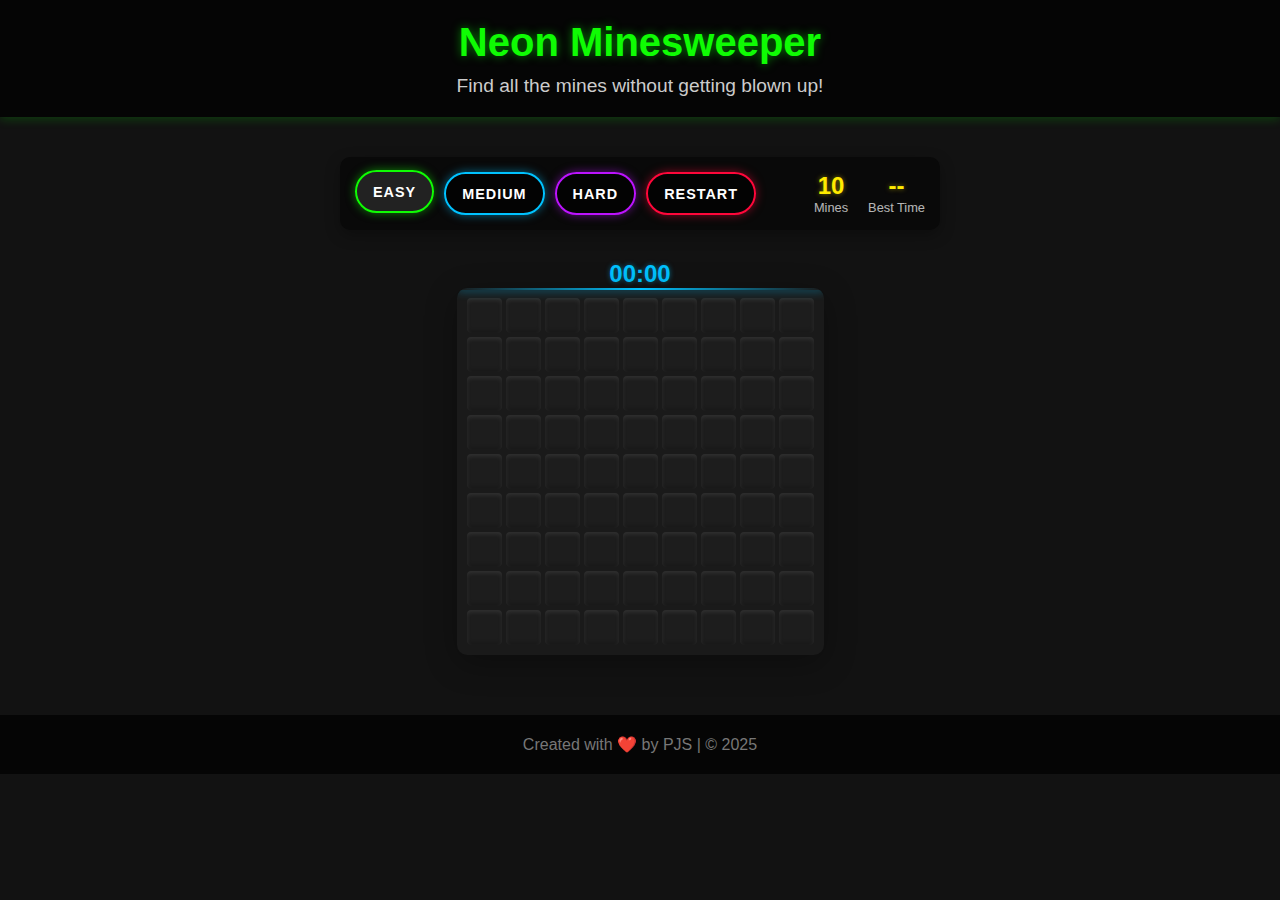
<file: Minesweeper/index.html>
<!DOCTYPE html>
<html lang="en">
<head>
    <meta charset="UTF-8">
    <meta name="viewport" content="width=device-width, initial-scale=1.0">
    <title>Neon Minesweeper</title>
    <style>
        :root {
            --bg-color: #121212;
            --grid-color: #1a1a1a;
            --text-color: #ffffff;
            --neon-blue: #00c2ff;
            --neon-purple: #bc13fe;
            --neon-green: #0ffc03;
            --neon-red: #ff073a;
            --neon-yellow: #ffea00;
            --cell-size: 35px;
            --border-radius: 4px;
        }

        * {
            margin: 0;
            padding: 0;
            box-sizing: border-box;
        }

        body {
            font-family: 'Segoe UI', Tahoma, Geneva, Verdana, sans-serif;
            background-color: var(--bg-color);
            color: var(--text-color);
            min-height: 100vh;
            display: flex;
            flex-direction: column;
            align-items: center;
            overflow-x: hidden;
        }

        header {
            background-color: rgba(0, 0, 0, 0.7);
            padding: 20px 0;
            text-align: center;
            box-shadow: 0 2px 10px rgba(0, 255, 0, 0.2);
            width: 100%;
            margin-bottom: 20px;
        }

        h1 {
            font-size: 2.5rem;
            margin: 0;
            color: var(--neon-green);
            text-shadow: 0 0 10px rgba(0, 255, 0, 0.5);
        }

        .subtitle {
            font-size: 1.2rem;
            margin-top: 10px;
            color: #ccc;
        }

        .game-container {
            display: flex;
            flex-direction: column;
            align-items: center;
            max-width: 800px;
            width: 100%;
            padding: 20px;
            margin-bottom: 40px;
        }

        .controls {
            display: flex;
            justify-content: space-between;
            width: 100%;
            max-width: 600px;
            margin-bottom: 20px;
            background-color: rgba(0, 0, 0, 0.5);
            padding: 15px;
            border-radius: 10px;
            box-shadow: 0 5px 15px rgba(0, 0, 0, 0.3);
        }

        .difficulty-controls {
            display: flex;
            gap: 10px;
        }

        .btn {
            background: rgba(0, 0, 0, 0.6);
            color: var(--text-color);
            border: 2px solid;
            border-radius: 30px;
            padding: 8px 16px;
            font-size: 0.9rem;
            font-weight: bold;
            text-transform: uppercase;
            letter-spacing: 1px;
            cursor: pointer;
            transition: all 0.3s ease;
            outline: none;
        }

        .btn-green {
            border-color: var(--neon-green);
            box-shadow: 0 0 10px rgba(15, 252, 3, 0.5);
        }

        .btn-green:hover, .btn-green:focus {
            background-color: rgba(15, 252, 3, 0.2);
            box-shadow: 0 0 15px rgba(15, 252, 3, 0.8);
            transform: translateY(-3px);
        }

        .btn-blue {
            border-color: var(--neon-blue);
            box-shadow: 0 0 10px rgba(0, 194, 255, 0.5);
        }

        .btn-blue:hover, .btn-blue:focus {
            background-color: rgba(0, 194, 255, 0.2);
            box-shadow: 0 0 15px rgba(0, 194, 255, 0.8);
            transform: translateY(-3px);
        }

        .btn-purple {
            border-color: var(--neon-purple);
            box-shadow: 0 0 10px rgba(188, 19, 254, 0.5);
        }

        .btn-purple:hover, .btn-purple:focus {
            background-color: rgba(188, 19, 254, 0.2);
            box-shadow: 0 0 15px rgba(188, 19, 254, 0.8);
            transform: translateY(-3px);
        }

        .btn-red {
            border-color: var(--neon-red);
            box-shadow: 0 0 10px rgba(255, 7, 58, 0.5);
        }

        .btn-red:hover, .btn-red:focus {
            background-color: rgba(255, 7, 58, 0.2);
            box-shadow: 0 0 15px rgba(255, 7, 58, 0.8);
            transform: translateY(-3px);
        }

        .btn:active {
            transform: translateY(1px);
        }

        .btn.active {
            background-color: rgba(255, 255, 255, 0.1);
            transform: translateY(-2px);
        }

        .stats {
            display: flex;
            gap: 20px;
        }

        .stat {
            display: flex;
            flex-direction: column;
            align-items: center;
        }

        .stat-value {
            font-size: 1.5rem;
            font-weight: bold;
            color: var(--neon-yellow);
            text-shadow: 0 0 5px rgba(255, 234, 0, 0.5);
        }

        .stat-label {
            font-size: 0.8rem;
            opacity: 0.7;
        }

        .board {
            display: grid;
            grid-template-columns: repeat(9, var(--cell-size));
            grid-template-rows: repeat(9, var(--cell-size));
            gap: 4px;
            background-color: var(--grid-color);
            padding: 10px;
            border-radius: 10px;
            box-shadow: 0 8px 32px rgba(0, 0, 0, 0.3);
            position: relative;
            overflow: hidden;
        }

        .board::before {
            content: "";
            position: absolute;
            top: 0;
            left: 0;
            right: 0;
            height: 2px;
            background: linear-gradient(90deg, transparent, var(--neon-blue), transparent);
            box-shadow: 0 0 10px var(--neon-blue);
            animation: neonGlow 3s ease-in-out infinite;
        }

        @keyframes neonGlow {
            0%, 100% { opacity: 0.6; }
            50% { opacity: 1; }
        }

        .cell {
            width: var(--cell-size);
            height: var(--cell-size);
            background-color: rgba(30, 30, 30, 0.9);
            border-radius: var(--border-radius);
            display: flex;
            align-items: center;
            justify-content: center;
            font-weight: bold;
            font-size: 1.2rem;
            cursor: pointer;
            transition: all 0.2s ease;
            box-shadow: inset 0 2px 4px rgba(255, 255, 255, 0.1), inset 0 -2px 4px rgba(0, 0, 0, 0.2);
            user-select: none;
        }

        .cell:hover {
            background-color: rgba(40, 40, 40, 0.9);
            transform: translateY(-2px);
            box-shadow: 0 5px 10px rgba(0, 0, 0, 0.3), inset 0 2px 4px rgba(255, 255, 255, 0.1);
        }

        .cell.revealed {
            background-color: rgba(20, 20, 20, 0.9);
            cursor: default;
            transform: none;
            box-shadow: inset 0 2px 4px rgba(0, 0, 0, 0.3);
        }

        .cell.revealed:hover {
            transform: none;
        }

        .cell.mine {
            background-color: rgba(80, 0, 0, 0.9);
        }

        .cell.flagged {
            position: relative;
            background-color: rgba(30, 30, 30, 0.9);
        }

        .cell.flagged::after {
            content: "🚩";
            position: absolute;
            font-size: 1rem;
        }

        .num-1 { color: #3498db; text-shadow: 0 0 5px #3498db; }
        .num-2 { color: #2ecc71; text-shadow: 0 0 5px #2ecc71; }
        .num-3 { color: #e74c3c; text-shadow: 0 0 5px #e74c3c; }
        .num-4 { color: #9b59b6; text-shadow: 0 0 5px #9b59b6; }
        .num-5 { color: #f1c40f; text-shadow: 0 0 5px #f1c40f; }
        .num-6 { color: #1abc9c; text-shadow: 0 0 5px #1abc9c; }
        .num-7 { color: #e67e22; text-shadow: 0 0 5px #e67e22; }
        .num-8 { color: #ecf0f1; text-shadow: 0 0 5px #ecf0f1; }

        .modal {
            position: fixed;
            top: 0;
            left: 0;
            width: 100%;
            height: 100%;
            background-color: rgba(0, 0, 0, 0.8);
            display: flex;
            align-items: center;
            justify-content: center;
            z-index: 100;
            opacity: 0;
            visibility: hidden;
            transition: all 0.3s ease;
        }

        .modal.visible {
            opacity: 1;
            visibility: visible;
        }

        .modal-content {
            background-color: var(--bg-color);
            border: 2px solid var(--neon-blue);
            border-radius: 10px;
            padding: 30px;
            width: 90%;
            max-width: 400px;
            text-align: center;
            box-shadow: 0 0 20px rgba(0, 194, 255, 0.5), 
                        0 0 40px rgba(0, 194, 255, 0.3);
            transform: scale(0.8);
            transition: transform 0.3s ease;
        }

        .modal.visible .modal-content {
            transform: scale(1);
        }

        .modal-title {
            font-size: 2rem;
            margin-bottom: 10px;
            text-transform: uppercase;
            letter-spacing: 2px;
        }

        .win .modal-title {
            color: var(--neon-green);
            text-shadow: 0 0 10px rgba(15, 252, 3, 0.8);
        }

        .lose .modal-title {
            color: var(--neon-red);
            text-shadow: 0 0 10px rgba(255, 7, 58, 0.8);
        }

        .modal-text {
            margin-bottom: 20px;
            font-size: 1.1rem;
        }

        .modal-actions {
            display: flex;
            justify-content: center;
            gap: 15px;
        }

        .timer {
            font-size: 1.5rem;
            font-weight: bold;
            margin-top: 10px;
            color: var(--neon-blue);
            text-shadow: 0 0 5px rgba(0, 194, 255, 0.5);
        }

        .explosion {
            position: absolute;
            width: 60px;
            height: 60px;
            border-radius: 50%;
            background: radial-gradient(circle, rgba(255,7,58,1) 0%, rgba(255,152,0,1) 50%, rgba(255,255,0,0) 100%);
            transform: translate(-50%, -50%);
            opacity: 0;
            pointer-events: none;
        }

        @keyframes explode {
            0% { 
                opacity: 1;
                width: 0;
                height: 0;
            }
            50% { 
                opacity: 0.8;
            }
            100% { 
                width: 200px;
                height: 200px;
                opacity: 0;
            }
        }

        footer {
            text-align: center;
            padding: 20px;
            background-color: rgba(0, 0, 0, 0.7);
            width: 100%;
            color: #777;
        }

        /* Responsive Design */
        @media (max-width: 768px) {
            :root {
                --cell-size: 30px;
            }

            h1 {
                font-size: 2rem;
            }

            .controls {
                flex-direction: column;
                gap: 15px;
                align-items: center;
            }

            .difficulty-controls {
                flex-wrap: wrap;
                justify-content: center;
            }

            .btn {
                padding: 6px 12px;
                font-size: 0.8rem;
            }

            .stats {
                width: 100%;
                justify-content: space-around;
            }
        }

        @media (max-width: 480px) {
            :root {
                --cell-size: 25px;
            }

            h1 {
                font-size: 1.8rem;
            }

            .difficulty-controls {
                gap: 5px;
            }

            .btn {
                padding: 5px 10px;
                font-size: 0.75rem;
            }

            .stat-value {
                font-size: 1.2rem;
            }
        }
    </style>
</head>
<body>
    <header>
        <h1>Neon Minesweeper</h1>
        <div class="subtitle">Find all the mines without getting blown up!</div>
    </header>

    <div class="game-container">
        <div class="controls">
            <div class="difficulty-controls">
                <button class="btn btn-green active" id="easy">Easy</button>
                <button class="btn btn-blue" id="medium">Medium</button>
                <button class="btn btn-purple" id="hard">Hard</button>
                <button class="btn btn-red" id="restart">Restart</button>
            </div>
            <div class="stats">
                <div class="stat">
                    <div class="stat-value" id="mines-left">10</div>
                    <div class="stat-label">Mines</div>
                </div>
                <div class="stat">
                    <div class="stat-value" id="high-score">--</div>
                    <div class="stat-label">Best Time</div>
                </div>
            </div>
        </div>

        <div class="timer" id="timer">00:00</div>
        
        <div class="board" id="board"></div>
    </div>

    <div class="modal" id="gameOverModal">
        <div class="modal-content">
            <h2 class="modal-title" id="modalTitle">Game Over</h2>
            <p class="modal-text" id="modalText">You hit a mine!</p>
            <div class="modal-actions">
                <button class="btn btn-blue" id="playAgainBtn">Play Again</button>
            </div>
        </div>
    </div>

    <footer>
        <p>Created with ❤️ by PJS | © 2025</p>
    </footer>

    <script>
        document.addEventListener('DOMContentLoaded', () => {
            // Game elements
            const board = document.getElementById('board');
            const minesLeftDisplay = document.getElementById('mines-left');
            const highScoreDisplay = document.getElementById('high-score');
            const timerDisplay = document.getElementById('timer');
            const gameOverModal = document.getElementById('gameOverModal');
            const modalTitle = document.getElementById('modalTitle');
            const modalText = document.getElementById('modalText');
            const playAgainBtn = document.getElementById('playAgainBtn');
            const restartBtn = document.getElementById('restart');
            
            // Difficulty buttons
            const easyBtn = document.getElementById('easy');
            const mediumBtn = document.getElementById('medium');
            const hardBtn = document.getElementById('hard');
            
            // Game state
            const state = {
                grid: [],
                width: 9,
                height: 9,
                mines: 10,
                difficulty: 'easy',
                gameStarted: false,
                gameOver: false,
                startTime: null,
                timer: null,
                elapsedTime: 0,
                cellsRevealed: 0,
                minesMarked: 0,
                firstClick: true
            };
            
            // High scores
            const highScores = {
                easy: localStorage.getItem('minesweeper-high-easy') || '--',
                medium: localStorage.getItem('minesweeper-high-medium') || '--',
                hard: localStorage.getItem('minesweeper-high-hard') || '--'
            };
            
            // Set high score display
            updateHighScoreDisplay();
            
            // Set up difficulty buttons
            easyBtn.addEventListener('click', () => setDifficulty('easy'));
            mediumBtn.addEventListener('click', () => setDifficulty('medium'));
            hardBtn.addEventListener('click', () => setDifficulty('hard'));
            
            // Set up restart button
            restartBtn.addEventListener('click', initGame);
            
            // Set up play again button
            playAgainBtn.addEventListener('click', () => {
                hideModal();
                initGame();
            });
            
            // Initialize the game
            initGame();
            
            function setDifficulty(difficulty) {
                // Update active button
                document.querySelector('.difficulty-controls .active').classList.remove('active');
                document.getElementById(difficulty).classList.add('active');
                
                // Update state
                state.difficulty = difficulty;
                
                switch (difficulty) {
                    case 'easy':
                        state.width = 9;
                        state.height = 9;
                        state.mines = 10;
                        break;
                    case 'medium':
                        state.width = 16;
                        state.height = 16;
                        state.mines = 40;
                        break;
                    case 'hard':
                        state.width = 30;
                        state.height = 16;
                        state.mines = 99;
                        break;
                }
                
                // Update mines display
                minesLeftDisplay.textContent = state.mines;
                
                // Update high score display
                updateHighScoreDisplay();
                
                // Restart game
                initGame();
            }
            
            function updateHighScoreDisplay() {
                highScoreDisplay.textContent = highScores[state.difficulty];
            }
            
            function initGame() {
                // Clear the board
                board.innerHTML = '';
                
                // Reset game state
                state.grid = [];
                state.gameStarted = false;
                state.gameOver = false;
                state.startTime = null;
                state.elapsedTime = 0;
                state.cellsRevealed = 0;
                state.minesMarked = 0;
                state.firstClick = true;
                
                // Clear timer
                if (state.timer) {
                    clearInterval(state.timer);
                    state.timer = null;
                }
                
                // Reset timer display
                timerDisplay.textContent = '00:00';
                
                // Reset mines left display
                minesLeftDisplay.textContent = state.mines;
                
                // Create the grid
                createGrid();
                
                // Add responsive styling
                updateBoardStyle();
            }
            
            function updateBoardStyle() {
                // Update board size based on grid dimensions
                board.style.gridTemplateColumns = `repeat(${state.width}, var(--cell-size))`;
                board.style.gridTemplateRows = `repeat(${state.height}, var(--cell-size))`;
            }
            
            function createGrid() {
                // Create empty grid
                for (let y = 0; y < state.height; y++) {
                    const row = [];
                    for (let x = 0; x < state.width; x++) {
                        const cell = {
                            x,
                            y,
                            isMine: false,
                            isRevealed: false,
                            isFlagged: false,
                            neighborMines: 0,
                            element: null
                        };
                        row.push(cell);
                        
                        // Create cell element
                        const cellElement = document.createElement('div');
                        cellElement.className = 'cell';
                        cellElement.dataset.x = x;
                        cellElement.dataset.y = y;
                        
                        // Add event listeners
                        cellElement.addEventListener('click', () => handleCellClick(cell));
                        cellElement.addEventListener('contextmenu', (e) => {
                            e.preventDefault();
                            handleCellRightClick(cell);
                        });
                        
                        // Store element reference
                        cell.element = cellElement;
                        
                        // Append to board
                        board.appendChild(cellElement);
                    }
                    state.grid.push(row);
                }
            }
            
            function placeMines(excludeX, excludeY) {
                // Place mines randomly except at the first clicked position
                let minesPlaced = 0;
                
                while (minesPlaced < state.mines) {
                    const x = Math.floor(Math.random() * state.width);
                    const y = Math.floor(Math.random() * state.height);
                    
                    // Skip the cell that was first clicked and any cell that already has a mine
                    if ((x === excludeX && y === excludeY) || state.grid[y][x].isMine) {
                        continue;
                    }
                    
                    // Place mine
                    state.grid[y][x].isMine = true;
                    minesPlaced++;
                }
                
                // Calculate neighbor mines
                calculateNeighborMines();
            }
            
            function calculateNeighborMines() {
                for (let y = 0; y < state.height; y++) {
                    for (let x = 0; x < state.width; x++) {
                        if (!state.grid[y][x].isMine) {
                            // Count adjacent mines
                            let count = 0;
                            forEachNeighbor(x, y, (nx, ny) => {
                                if (state.grid[ny][nx].isMine) {
                                    count++;
                                }
                            });
                            state.grid[y][x].neighborMines = count;
                        }
                    }
                }
            }
            
            function forEachNeighbor(x, y, callback) {
                for (let dy = -1; dy <= 1; dy++) {
                    for (let dx = -1; dx <= 1; dx++) {
                        if (dx === 0 && dy === 0) continue;
                        
                        const nx = x + dx;
                        const ny = y + dy;
                        
                        // Check bounds
                        if (nx >= 0 && nx < state.width && ny >= 0 && ny < state.height) {
                            callback(nx, ny);
                        }
                    }
                }
            }
            
            function handleCellClick(cell) {
                // Ignore if game is over or cell is flagged
                if (state.gameOver || cell.isFlagged) {
                    return;
                }
                
                // First click should always be safe
                if (state.firstClick) {
                    state.firstClick = false;
                    placeMines(cell.x, cell.y);
                }
                
                // Start the timer on first click
                if (!state.gameStarted) {
                    startTimer();
                    state.gameStarted = true;
                }
                
                // If clicked on a mine, game over
                if (cell.isMine) {
                    gameOver(false);
                    
                    // Create explosion animation
                    createExplosion(cell.element);
                    
                    return;
                }
                
                // Reveal the cell
                revealCell(cell);
                
                // Check if player has won
                checkForWin();
            }
            
            function handleCellRightClick(cell) {
                // Ignore if game is over or cell is already revealed
                if (state.gameOver || cell.isRevealed) {
                    return;
                }
                
                // Start the timer on first click
                if (!state.gameStarted) {
                    startTimer();
                    state.gameStarted = true;
                }
                
                // Toggle flag
                cell.isFlagged = !cell.isFlagged;
                
                // Update cell appearance
                cell.element.classList.toggle('flagged', cell.isFlagged);
                
                // Update mines left counter
                state.minesMarked += cell.isFlagged ? 1 : -1;
                minesLeftDisplay.textContent = state.mines - state.minesMarked;
            }
            
            function revealCell(cell) {
                // Skip if already revealed
                if (cell.isRevealed) {
                    return;
                }
                
                // Mark as revealed
                cell.isRevealed = true;
                state.cellsRevealed++;
                
                // Update cell appearance
                cell.element.classList.add('revealed');
                
                // Remove flag if present
                if (cell.isFlagged) {
                    cell.isFlagged = false;
                    cell.element.classList.remove('flagged');
                    state.minesMarked--;
                    minesLeftDisplay.textContent = state.mines - state.minesMarked;
                }
                
                // If it's a mine, show mine
                if (cell.isMine) {
                    cell.element.classList.add('mine');
                    cell.element.textContent = '💣';
                } 
                // Otherwise show number of adjacent mines
                else if (cell.neighborMines > 0) {
                    cell.element.textContent = cell.neighborMines;
                    cell.element.classList.add(`num-${cell.neighborMines}`);
                } 
                // If empty cell, reveal neighbors
                else {
                    // Flood fill for empty cells
                    forEachNeighbor(cell.x, cell.y, (nx, ny) => {
                        revealCell(state.grid[ny][nx]);
                    });
                }
            }
            
            function createExplosion(element) {
                const rect = element.getBoundingClientRect();
                const centerX = rect.left + rect.width / 2;
                const centerY = rect.top + rect.height / 2;
                
                const explosion = document.createElement('div');
                explosion.className = 'explosion';
                explosion.style.left = `${centerX}px`;
                explosion.style.top = `${centerY}px`;
                
                document.body.appendChild(explosion);
                
                // Start animation
                explosion.style.animation = 'explode 0.8s forwards';
                
                // Remove after animation
                setTimeout(() => {
                    explosion.remove();
                }, 800);
            }
            
            function checkForWin() {
                // Win condition: all non-mine cells revealed
                const totalCells = state.width * state.height;
                const nonMineCells = totalCells - state.mines;
                
                if (state.cellsRevealed === nonMineCells) {
                    gameOver(true);
                }
            }
            
            function gameOver(isWin) {
                // Stop the game
                state.gameOver = true;
                
                // Stop the timer
                if (state.timer) {
                    clearInterval(state.timer);
                    state.timer = null;
                }
                
                // Reveal all mines
                revealAllMines();
                
                // Show appropriate message
                if (isWin) {
                    showWinMessage();
                    
                    // Check if this is a new high score
                    checkHighScore();
                } else {
                    showLoseMessage();
                }
            }
            
            function revealAllMines() {
                for (let y = 0; y < state.height; y++) {
                    for (let x = 0; x < state.width; x++) {
                        const cell = state.grid[y][x];
                        
                        if (cell.isMine) {
                            // Reveal mine
                            cell.element.classList.add('revealed');
                            cell.element.classList.add('mine');
                            
                            // Don't overwrite flagged mines
                            if (!cell.isFlagged) {
                                cell.element.textContent = '💣';
                            }
                        } else if (cell.isFlagged) {
                            // Mark incorrectly flagged cells
                            cell.element.classList.add('revealed');
                            cell.element.textContent = '❌';
                        }
                    }
                }
            }
            
            function showWinMessage() {
                gameOverModal.className = 'modal visible win';
                modalTitle.textContent = 'You Win!';
                modalText.textContent = `You found all mines in ${formatTime(state.elapsedTime)}!`;
            }
            
            function showLoseMessage() {
                gameOverModal.className = 'modal visible lose';
                modalTitle.textContent = 'Game Over';
                modalText.textContent = 'You hit a mine! Try again.';
            }
            
            function hideModal() {
                gameOverModal.className = 'modal';
            }
            
            function startTimer() {
                state.startTime = Date.now();
                state.elapsedTime = 0;
                
                // Update timer every second
                state.timer = setInterval(() => {
                    state.elapsedTime = Math.floor((Date.now() - state.startTime) / 1000);
                    timerDisplay.textContent = formatTime(state.elapsedTime);
                }, 1000);
            }
            
            function formatTime(seconds) {
                const mins = Math.floor(seconds / 60).toString().padStart(2, '0');
                const secs = (seconds % 60).toString().padStart(2, '0');
                return `${mins}:${secs}`;
            }
            
            function checkHighScore() {
                const currentScore = state.elapsedTime;
                const currentDifficulty = state.difficulty;
                const currentHighScore = highScores[currentDifficulty];
                
                // Check if this is a new high score
                if (currentHighScore === '--' || currentScore < parseInt(currentHighScore)) {
                    // Save new high score
                    highScores[currentDifficulty] = currentScore;
                    localStorage.setItem(`minesweeper-high-${currentDifficulty}`, currentScore);
                    
                    // Update display
                    highScoreDisplay.textContent = formatTime(currentScore);
                    
                    // Update modal text
                    modalText.textContent = `New record! You found all mines in ${formatTime(currentScore)}!`;
                }
            }
            
            // Event delegation for responsiveness
            window.addEventListener('resize', () => {
                updateBoardStyle();
            });
            
            // Initialize the game
            initGame();
        });
    </script>
</body>
</html>
</file>
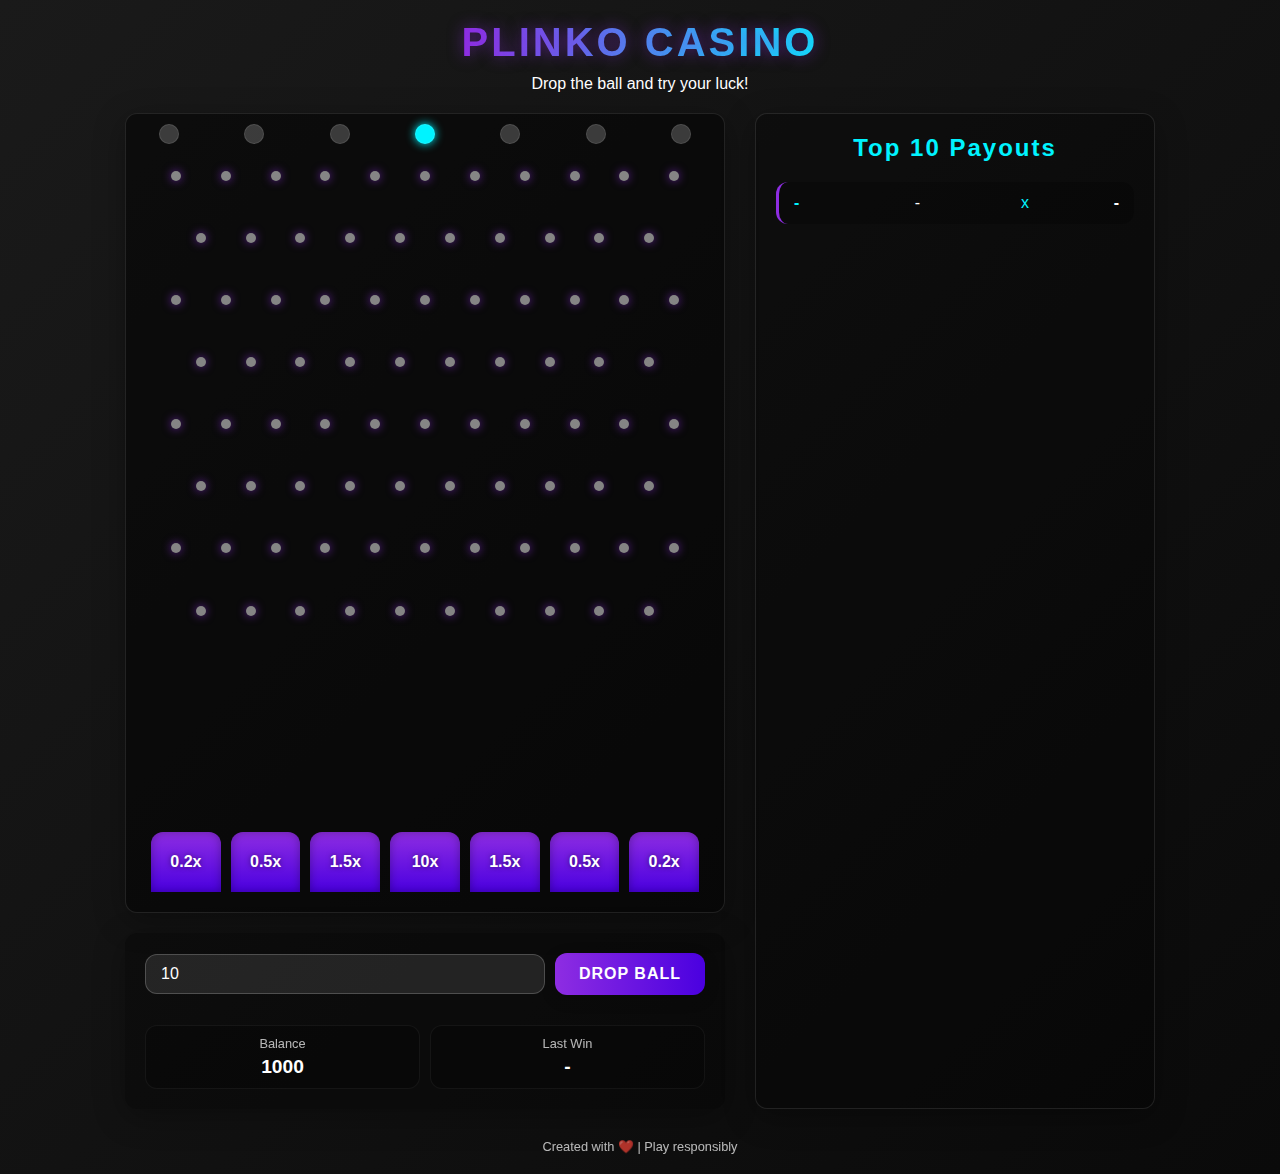
<file: PlinkoGame/index.html>
<!DOCTYPE html>
<html lang="en">
<head>
    <meta charset="UTF-8">
    <meta name="viewport" content="width=device-width, initial-scale=1.0">
    <title>Plinko Casino Game</title>
    <style>
        /* CSS Variables for easy theme customization */
        :root {
            --bg-color: #121212;
            --bg-gradient: linear-gradient(135deg, #1a1a1a 0%, #0a0a0a 100%);
            --primary-color: #8e2de2;
            --secondary-color: #4a00e0;
            --neon-color: #00f3ff;
            --text-color: #ffffff;
            --grid-color: rgba(255, 255, 255, 0.1);
            --border-radius: 12px;
            --box-shadow: 0 8px 32px rgba(0, 0, 0, 0.3);
            --transition: all 0.3s ease;
            
            /* Game Specific Variables */
            --peg-color: rgba(255, 255, 255, 0.5);
            --peg-glow: 0 0 10px rgba(142, 45, 226, 0.7);
            --slot-gradient: linear-gradient(180deg, var(--primary-color) 0%, var(--secondary-color) 100%);
            --slot-highlight: #f5f5f5;
        }

        /* Reset and Base Styles */
        * {
            margin: 0;
            padding: 0;
            box-sizing: border-box;
            font-family: 'Segoe UI', Tahoma, Geneva, Verdana, sans-serif;
        }

        body {
            background: var(--bg-gradient);
            color: var(--text-color);
            min-height: 100vh;
            display: flex;
            flex-direction: column;
            align-items: center;
            overflow-x: hidden;
        }

        /* Header and Game Title */
        header {
            margin: 20px 0;
            text-align: center;
        }

        h1 {
            font-size: 2.5rem;
            margin-bottom: 10px;
            text-transform: uppercase;
            letter-spacing: 3px;
            background: linear-gradient(90deg, var(--primary-color), var(--neon-color));
            -webkit-background-clip: text;
            -webkit-text-fill-color: transparent;
            text-shadow: 0 0 15px rgba(142, 45, 226, 0.5);
        }

        /* Main Layout */
        .container {
            display: flex;
            flex-wrap: wrap;
            justify-content: center;
            gap: 30px;
            width: 100%;
            max-width: 1200px;
            padding: 0 20px;
        }

        /* Game Board Container */
        .game-board-container {
            flex: 1;
            min-width: 300px;
            max-width: 600px;
            display: flex;
            flex-direction: column;
            align-items: center;
        }

        /* Game Board */
        .game-board {
            width: 100%;
            aspect-ratio: 6/8;  /* More compact ratio */
            background-color: rgba(0, 0, 0, 0.5);
            border-radius: var(--border-radius);
            box-shadow: var(--box-shadow);
            padding: 20px;
            position: relative;
            overflow: hidden;
            border: 1px solid rgba(255, 255, 255, 0.1);
        }

        /* Pegs */
        .peg {
            position: absolute;
            width: 10px;
            height: 10px;
            background-color: var(--peg-color);
            border-radius: 50%;
            box-shadow: var(--peg-glow);
            z-index: 1;
            transition: background-color 0.3s ease;
        }

        .peg.hit {
            background-color: var(--neon-color);
            box-shadow: 0 0 15px var(--neon-color);
        }

        /* Ball */
        .ball {
            position: absolute;
            width: 12px;
            height: 12px;
            background: radial-gradient(circle at 30% 30%, var(--neon-color), var(--primary-color));
            border-radius: 50%;
            box-shadow: 0 0 8px rgba(0, 243, 255, 0.8);
            z-index: 5;
            top: 0;
            left: 50%;
            transform: translateX(-50%);
            opacity: 0;
            transition: opacity 0.3s ease;
        }
        
        /* Drop Position Selector */
        .drop-selector {
            position: absolute;
            top: 0;
            left: 0;
            width: 100%;
            height: 40px;
            display: flex;
            justify-content: space-around;
            align-items: center;
            z-index: 4;
        }
        
        .drop-position {
            width: 20px;
            height: 20px;
            background-color: rgba(255, 255, 255, 0.2);
            border-radius: 50%;
            cursor: pointer;
            transition: all 0.2s ease;
            border: 1px solid rgba(255, 255, 255, 0.1);
        }
        
        .drop-position:hover {
            background-color: rgba(255, 255, 255, 0.4);
            transform: scale(1.1);
        }
        
        .drop-position.selected {
            background-color: var(--neon-color);
            box-shadow: 0 0 10px var(--neon-color);
        }
        
        /* Particles */
        .particle {
            position: absolute;
            width: 8px;
            height: 8px;
            border-radius: 50%;
            pointer-events: none;
            z-index: 10;
        }

        /* Bottom Slots */
        .slot-container {
            position: absolute;
            bottom: 0;
            left: 0;
            width: 100%;
            display: flex;
            justify-content: space-between;
            padding: 0 20px 20px;
            z-index: 2;
        }

        .slot {
            flex: 1;
            height: 60px;
            margin: 0 5px;
            background: var(--slot-gradient);
            border-radius: 12px 12px 0 0;
            display: flex;
            justify-content: center;
            align-items: center;
            font-weight: bold;
            font-size: 1rem;
            text-shadow: 0 0 5px rgba(0, 0, 0, 0.5);
            box-shadow: inset 0 0 10px rgba(0, 0, 0, 0.3);
            transition: transform 0.3s ease, box-shadow 0.3s ease;
        }

        .slot.active {
            transform: translateY(-5px);
            box-shadow: 0 0 20px var(--neon-color);
        }

        /* Controls */
        .controls {
            width: 100%;
            margin-top: 20px;
            background-color: rgba(0, 0, 0, 0.3);
            padding: 20px;
            border-radius: var(--border-radius);
            box-shadow: var(--box-shadow);
            display: flex;
            flex-direction: column;
            gap: 15px;
        }

        .wager-controls {
            display: flex;
            gap: 10px;
            align-items: center;
        }

        input[type="number"] {
            background-color: rgba(255, 255, 255, 0.1);
            border: 1px solid rgba(255, 255, 255, 0.2);
            color: var(--text-color);
            padding: 10px 15px;
            border-radius: var(--border-radius);
            font-size: 1rem;
            flex: 1;
            transition: var(--transition);
            outline: none;
        }

        input[type="number"]:focus {
            border-color: var(--primary-color);
            box-shadow: 0 0 10px rgba(142, 45, 226, 0.5);
        }

        .button {
            background: linear-gradient(90deg, var(--primary-color), var(--secondary-color));
            color: var(--text-color);
            border: none;
            padding: 12px 24px;
            border-radius: var(--border-radius);
            font-size: 1rem;
            font-weight: bold;
            cursor: pointer;
            transition: var(--transition);
            box-shadow: 0 4px 15px rgba(0, 0, 0, 0.2);
            text-transform: uppercase;
            letter-spacing: 1px;
        }

        .button:hover {
            transform: translateY(-2px);
            box-shadow: 0 6px 20px rgba(0, 0, 0, 0.3);
            background: linear-gradient(90deg, var(--secondary-color), var(--primary-color));
        }

        .button:active {
            transform: translateY(0);
        }

        .button:disabled {
            opacity: 0.5;
            cursor: not-allowed;
            transform: none;
        }

        /* Game Info Display */
        .game-info {
            margin-top: 15px;
            display: flex;
            justify-content: space-between;
            gap: 10px;
        }

        .info-item {
            flex: 1;
            background-color: rgba(0, 0, 0, 0.2);
            padding: 10px;
            border-radius: var(--border-radius);
            text-align: center;
            border: 1px solid rgba(255, 255, 255, 0.05);
        }

        .info-label {
            font-size: 0.8rem;
            opacity: 0.7;
            margin-bottom: 5px;
        }

        .info-value {
            font-size: 1.2rem;
            font-weight: bold;
        }

        .win {
            color: #4ade80;
            text-shadow: 0 0 10px rgba(74, 222, 128, 0.5);
        }

        .lose {
            color: #f87171;
            text-shadow: 0 0 10px rgba(248, 113, 113, 0.5);
        }

        /* Scoreboard */
        .scoreboard {
            flex: 1;
            min-width: 250px;
            max-width: 400px;
            background-color: rgba(0, 0, 0, 0.3);
            border-radius: var(--border-radius);
            box-shadow: var(--box-shadow);
            padding: 20px;
            border: 1px solid rgba(255, 255, 255, 0.1);
        }

        .scoreboard h2 {
            text-align: center;
            margin-bottom: 20px;
            font-size: 1.5rem;
            color: var(--neon-color);
            letter-spacing: 2px;
        }

        .scores-list {
            list-style: none;
        }

        .score-item {
            display: flex;
            justify-content: space-between;
            padding: 12px 15px;
            margin-bottom: 10px;
            background-color: rgba(0, 0, 0, 0.2);
            border-radius: var(--border-radius);
            border-left: 3px solid var(--primary-color);
            transition: var(--transition);
        }

        .score-item:hover {
            transform: translateX(5px);
            background-color: rgba(0, 0, 0, 0.3);
            border-left-color: var(--neon-color);
        }

        .score-rank {
            font-weight: bold;
            color: var(--neon-color);
            width: 30px;
        }

        .score-wager {
            flex: 1;
            text-align: center;
        }

        .score-multiplier {
            margin: 0 10px;
            color: var(--neon-color);
        }

        .score-value {
            font-weight: bold;
            min-width: 80px;
            text-align: right;
        }

        /* Responsive Design */
        @media (max-width: 768px) {
            .container {
                flex-direction: column;
                align-items: center;
                gap: 15px;
            }

            .game-board-container, .scoreboard {
                width: 100%;
                max-width: 380px;
            }
            
            .game-board {
                aspect-ratio: 5/7;  /* Even more compact on mobile */
            }

            h1 {
                font-size: 1.8rem;
            }

            .slot {
                font-size: 0.8rem;
                height: 50px;
            }
            
            .controls {
                margin-top: 15px;
                padding: 15px;
            }
            
            .button {
                padding: 12px 20px;
                font-size: 0.9rem;
            }
            
            .info-item {
                padding: 8px;
            }
            
            .info-value {
                font-size: 1.1rem;
            }
        }
        
        @media (max-width: 380px) {
            h1 {
                font-size: 1.5rem;
            }
            
            .slot {
                margin: 0 2px;
                font-size: 0.7rem;
                height: 45px;
            }
        }

        /* Footer */
        footer {
            margin-top: 30px;
            margin-bottom: 20px;
            text-align: center;
            font-size: 0.8rem;
            opacity: 0.7;
        }

        /* Animation Keyframes */
        @keyframes pulse {
            0% { transform: scale(1); opacity: 0.8; }
            50% { transform: scale(1.05); opacity: 1; }
            100% { transform: scale(1); opacity: 0.8; }
        }

        @keyframes fadeIn {
            from { opacity: 0; }
            to { opacity: 1; }
        }
        
        @keyframes pop {
            0% { transform: scale(0.8); }
            50% { transform: scale(1.3); }
            100% { transform: scale(1); }
        }

        .peg {
            animation: pulse 2s infinite ease-in-out;
            animation-delay: calc(var(--delay) * 0.5s);
        }

        .win-animation {
            animation: fadeIn 0.5s ease-out;
        }
        
        .drop-position.selected {
            animation: pop 0.3s ease-out;
        }
        
        .slot.active {
            animation: pop 0.5s ease-out;
        }
    </style>
</head>
<body>
    <header>
        <h1>Plinko Casino</h1>
        <p>Drop the ball and try your luck!</p>
    </header>

    <div class="container">
        <div class="game-board-container">
            <div class="game-board" id="gameBoard">
                <!-- Pegs will be dynamically created by JS -->
                
                <!-- Drop position selector -->
                <div class="drop-selector" id="dropSelector">
                    <!-- Drop positions will be dynamically created by JS -->
                </div>
                
                <!-- Ball -->
                <div class="ball" id="ball"></div>
                
                <!-- Slots will be dynamically created by JS -->
                <div class="slot-container" id="slotContainer"></div>
            </div>
            
            <div class="controls">
                <div class="wager-controls">
                    <input type="number" id="wagerInput" min="1" max="1000" value="10" placeholder="Enter your wager">
                    <button class="button" id="dropButton">Drop Ball</button>
                </div>
                
                <div class="game-info">
                    <div class="info-item">
                        <div class="info-label">Balance</div>
                        <div class="info-value" id="balanceDisplay">1000</div>
                    </div>
                    <div class="info-item">
                        <div class="info-label">Last Win</div>
                        <div class="info-value" id="winDisplay">-</div>
                    </div>
                </div>
            </div>
        </div>
        
        <div class="scoreboard">
            <h2>Top 10 Payouts</h2>
            <ul class="scores-list" id="scoresList">
                <!-- Scores will be dynamically created by JS -->
                <li class="score-item">
                    <span class="score-rank">-</span>
                    <span class="score-wager">-</span>
                    <span class="score-multiplier">x</span>
                    <span class="score-value">-</span>
                </li>
            </ul>
        </div>
    </div>
    
    <footer>
        <p>Created with ❤️ | Play responsibly</p>
    </footer>

    <script>
        document.addEventListener('DOMContentLoaded', () => {
            // Game Configuration
            const config = {
                rows: 8,               // Number of peg rows (reduced)
                pegsPerRow: 11,        // Maximum pegs per row (reduced)
                dropPositions: 7,      // Number of possible drop positions (reduced)
                slots: 7,              // Number of slots at the bottom (reduced)
                initialBalance: 1000,  // Starting balance
                physics: {
                    gravity: 0.5,      // Gravity force (increased)
                    friction: 0.98,    // Friction (slightly reduced for faster movement)
                    restitution: 0.6,  // Bounciness (reduced for faster settling)
                    pegRadius: 5,      // Radius of pegs in pixels
                    ballRadius: 6,     // Radius of ball in pixels (smaller)
                }
            };

            // Multipliers for each slot (from left to right)
            const slotMultipliers = [0.2, 0.5, 1.5, 10, 1.5, 0.5, 0.2];

            // Game State
            const state = {
                balance: config.initialBalance,
                wager: 10,
                isAnimating: false,
                highScores: [],
                selectedDropPosition: 3, // Default to middle
                ball: {
                    x: 0,
                    y: 0,
                    vx: 0,
                    vy: 0,
                    element: null
                },
                pegs: [],        // Will hold all peg positions and elements
                slots: [],       // Will hold all slot positions and elements
                dropPositions: [], // Will hold all drop positions and elements
                activeSlot: -1,  // Currently active slot
                particles: []    // Will hold particle effect elements
            };

            // DOM Elements
            const gameBoard = document.getElementById('gameBoard');
            const ball = document.getElementById('ball');
            const slotContainer = document.getElementById('slotContainer');
            const dropSelector = document.getElementById('dropSelector');
            const wagerInput = document.getElementById('wagerInput');
            const dropButton = document.getElementById('dropButton');
            const balanceDisplay = document.getElementById('balanceDisplay');
            const winDisplay = document.getElementById('winDisplay');
            const scoresList = document.getElementById('scoresList');

            // Initialize the game
            function initGame() {
                // Set up the ball
                state.ball.element = ball;
                
                // Create pegs
                createPegs();
                
                // Create slots
                createSlots();
                
                // Create drop position selectors
                createDropPositions();
                
                // Initialize event listeners
                initEventListeners();
                
                // Update the UI
                updateUI();
            }
            
            // Create drop position selectors
            function createDropPositions() {
                // Clear drop selector
                dropSelector.innerHTML = '';
                state.dropPositions = [];
                
                // Create drop positions
                for (let i = 0; i < config.dropPositions; i++) {
                    const position = document.createElement('div');
                    position.className = 'drop-position';
                    if (i === state.selectedDropPosition) {
                        position.classList.add('selected');
                    }
                    
                    dropSelector.appendChild(position);
                    
                    state.dropPositions.push({
                        index: i,
                        element: position
                    });
                    
                    // Add click event
                    position.addEventListener('click', () => {
                        if (!state.isAnimating) {
                            // Update selection
                            state.dropPositions.forEach(pos => {
                                pos.element.classList.remove('selected');
                            });
                            position.classList.add('selected');
                            state.selectedDropPosition = i;
                        }
                    });
                }
            }

            // Create pegs in a triangular pattern
            function createPegs() {
                // Clear any existing pegs
                state.pegs = [];
                
                // Get board dimensions
                const boardWidth = gameBoard.clientWidth;
                const boardHeight = gameBoard.clientHeight;
                
                // Calculate spacing between pegs
                const horizontalSpacing = boardWidth / (config.pegsPerRow + 1);
                const verticalSpacing = (boardHeight * 0.7) / (config.rows + 1);
                
                // Starting from row 1 (not 0) to leave space at the top for the ball drop
                for (let row = 1; row <= config.rows; row++) {
                    // Calculate how many pegs in this row (staggered pattern)
                    const pegsInThisRow = row % 2 === 0 ? config.pegsPerRow - 1 : config.pegsPerRow;
                    
                    // Calculate horizontal offset for this row
                    const rowOffset = row % 2 === 0 ? horizontalSpacing / 2 : 0;
                    
                    for (let col = 1; col <= pegsInThisRow; col++) {
                        // Calculate peg position
                        const x = (col * horizontalSpacing) + rowOffset;
                        const y = row * verticalSpacing;
                        
                        // Create peg element
                        const peg = document.createElement('div');
                        peg.className = 'peg';
                        peg.style.left = `${x - config.physics.pegRadius}px`;
                        peg.style.top = `${y - config.physics.pegRadius}px`;
                        peg.style.setProperty('--delay', Math.random() * 2); // Random animation delay
                        gameBoard.appendChild(peg);
                        
                        // Store peg data
                        state.pegs.push({
                            x,
                            y,
                            element: peg,
                            radius: config.physics.pegRadius
                        });
                    }
                }
            }

            // Create slots at the bottom
            function createSlots() {
                // Clear slot container
                slotContainer.innerHTML = '';
                state.slots = [];
                
                for (let i = 0; i < config.slots; i++) {
                    const slot = document.createElement('div');
                    slot.className = 'slot';
                    slot.textContent = `${slotMultipliers[i]}x`;
                    slotContainer.appendChild(slot);
                    
                    state.slots.push({
                        index: i,
                        multiplier: slotMultipliers[i],
                        element: slot
                    });
                }
            }

            // Initialize event listeners
            function initEventListeners() {
                // Drop button click
                dropButton.addEventListener('click', dropBall);
                
                // Wager input
                wagerInput.addEventListener('input', () => {
                    const value = parseInt(wagerInput.value);
                    if (!isNaN(value) && value > 0) {
                        state.wager = value;
                    }
                });
                
                // Handle window resize
                window.addEventListener('resize', () => {
                    if (!state.isAnimating) {
                        // Recreate the pegs and slots when window is resized
                        gameBoard.querySelectorAll('.peg').forEach(peg => peg.remove());
                        createPegs();
                        createSlots();
                    }
                });
            }

            // Update the UI
            function updateUI() {
                balanceDisplay.textContent = state.balance;
                wagerInput.max = state.balance;
                
                // Disable drop button if balance is too low or animation in progress
                if (state.balance < state.wager || state.isAnimating) {
                    dropButton.disabled = true;
                } else {
                    dropButton.disabled = false;
                }
            }

            // Drop the ball
            function dropBall() {
                // Validate wager
                if (state.wager > state.balance || state.wager <= 0) {
                    return;
                }
                
                // Deduct wager from balance
                state.balance -= state.wager;
                
                // Set animation flag
                state.isAnimating = true;
                
                // Reset any active slots
                state.slots.forEach(slot => {
                    slot.element.classList.remove('active');
                });
                
                // Reset win display
                winDisplay.textContent = '-';
                winDisplay.classList.remove('win', 'lose');
                
                // Update UI
                updateUI();
                
                // Get board dimensions
                const boardWidth = gameBoard.clientWidth;
                
                // Use the selected drop position
                const dropIndex = state.selectedDropPosition;
                const dropX = boardWidth * ((dropIndex + 1) / (config.dropPositions + 1));
                
                // Reset ball physics
                state.ball.x = dropX;
                state.ball.y = config.physics.ballRadius;
                state.ball.vx = 0;
                state.ball.vy = 0;
                
                // Position and show the ball
                state.ball.element.style.left = `${dropX}px`;
                state.ball.element.style.top = `${config.physics.ballRadius}px`;
                state.ball.element.style.opacity = '1';
                
                // Clear any hit states
                state.pegs.forEach(peg => {
                    peg.element.classList.remove('hit');
                });
                
                // Clear any existing particles
                clearParticles();
                
                // Start animation
                requestAnimationFrame(animateBall);
            }
            
            // Clear all particles
            function clearParticles() {
                state.particles.forEach(particle => {
                    if (particle.element && particle.element.parentNode) {
                        particle.element.parentNode.removeChild(particle.element);
                    }
                });
                state.particles = [];
            }

            // Animate the ball falling
            function animateBall(timestamp) {
                if (!state.lastTimestamp) {
                    state.lastTimestamp = timestamp;
                }
                
                // Calculate time delta
                const delta = timestamp - state.lastTimestamp;
                state.lastTimestamp = timestamp;
                
                // Limit delta to prevent large jumps after tab switch
                const limitedDelta = Math.min(delta, 30);
                
                // Update physics
                updatePhysics(limitedDelta / 16); // Normalize by 16ms (approx. 60fps)
                
                // Check if ball has landed in a slot
                const hasLanded = checkSlotLanding();
                
                if (hasLanded) {
                    // Reset timestamp for next drop
                    state.lastTimestamp = null;
                    
                    // Process the result after a short delay (show the landing animation)
                    setTimeout(() => {
                        processResult();
                        
                        // Hide the ball after showing the result
                        setTimeout(() => {
                            state.ball.element.style.opacity = '0';
                            state.isAnimating = false;
                            updateUI();
                        }, 500);
                    }, 300);
                } else {
                    // Continue animation
                    requestAnimationFrame(animateBall);
                }
            }

            // Update ball physics
            function updatePhysics(deltaFactor) {
                // Apply gravity
                state.ball.vy += config.physics.gravity * deltaFactor;
                
                // Apply friction
                state.ball.vx *= config.physics.friction;
                state.ball.vy *= config.physics.friction;
                
                // Update position
                state.ball.x += state.ball.vx * deltaFactor;
                state.ball.y += state.ball.vy * deltaFactor;
                
                // Get board boundaries
                const boardWidth = gameBoard.clientWidth;
                const boardHeight = gameBoard.clientHeight;
                
                // Check for wall collisions
                const ballRadius = config.physics.ballRadius;
                
                // Left wall
                if (state.ball.x < ballRadius) {
                    state.ball.x = ballRadius;
                    state.ball.vx = -state.ball.vx * config.physics.restitution;
                }
                
                // Right wall
                if (state.ball.x > boardWidth - ballRadius) {
                    state.ball.x = boardWidth - ballRadius;
                    state.ball.vx = -state.ball.vx * config.physics.restitution;
                }
                
                // Bottom boundary (slot area)
                const slotY = boardHeight - slotContainer.clientHeight;
                if (state.ball.y > slotY - ballRadius && state.ball.vy > 0) {
                    // Let the ball enter the slot area freely
                    // We'll handle slot landing separately
                }
                
                // Check for peg collisions
                checkPegCollisions();
                
                // Update ball position
                state.ball.element.style.left = `${state.ball.x}px`;
                state.ball.element.style.top = `${state.ball.y}px`;
            }

            // Check for collisions with pegs
            function checkPegCollisions() {
                const ballRadius = config.physics.ballRadius;
                
                for (const peg of state.pegs) {
                    // Calculate distance between ball and peg centers
                    const dx = state.ball.x - peg.x;
                    const dy = state.ball.y - peg.y;
                    const distance = Math.sqrt(dx * dx + dy * dy);
                    
                    // If the distance is less than the sum of the radii, we have a collision
                    const minDistance = ballRadius + peg.radius;
                    
                    if (distance < minDistance) {
                        // Calculate collision normal
                        const nx = dx / distance;
                        const ny = dy / distance;
                        
                        // Move the ball out of the peg
                        const penetrationDepth = minDistance - distance;
                        state.ball.x += nx * penetrationDepth;
                        state.ball.y += ny * penetrationDepth;
                        
                        // Calculate the dot product of velocity and normal
                        const dotProduct = state.ball.vx * nx + state.ball.vy * ny;
                        
                        // Apply impulse along the normal
                        state.ball.vx -= (1 + config.physics.restitution) * dotProduct * nx;
                        state.ball.vy -= (1 + config.physics.restitution) * dotProduct * ny;
                        
                        // Add some randomness to make the game less predictable
                        state.ball.vx += (Math.random() - 0.5) * 0.5;
                        
                        // Show peg hit effect
                        peg.element.classList.add('hit');
                        setTimeout(() => {
                            peg.element.classList.remove('hit');
                        }, 300);
                        
                        // Only handle one collision per frame to prevent instability
                        break;
                    }
                }
            }

            // Check if the ball has landed in a slot
            function checkSlotLanding() {
                const boardHeight = gameBoard.clientHeight;
                const slotHeight = slotContainer.clientHeight;
                const slotTop = boardHeight - slotHeight;
                
                // Check if ball is in the slot area
                if (state.ball.y > slotTop) {
                    // Calculate which slot the ball is in
                    const slotWidth = gameBoard.clientWidth / config.slots;
                    const slotIndex = Math.floor(state.ball.x / slotWidth);
                    
                    // Clamp to valid range
                    const validIndex = Math.max(0, Math.min(config.slots - 1, slotIndex));
                    
                    // If we've fully entered a slot and reached the bottom
                    if (state.ball.y > boardHeight - 20) {
                        // Highlight the active slot
                        state.activeSlot = validIndex;
                        state.slots[validIndex].element.classList.add('active');
                        return true;
                    }
                }
                
                return false;
            }

            // Process the game result
            function processResult() {
                if (state.activeSlot >= 0 && state.activeSlot < state.slots.length) {
                    const slot = state.slots[state.activeSlot];
                    const multiplier = slot.multiplier;
                    
                    // Calculate winnings
                    const winnings = Math.floor(state.wager * multiplier);
                    
                    // Update balance
                    state.balance += winnings;
                    
                    // Update win display
                    if (winnings > state.wager) {
                        winDisplay.textContent = `+${winnings}`;
                        winDisplay.classList.add('win');
                        winDisplay.classList.remove('lose');
                    } else {
                        const loss = state.wager - winnings;
                        winDisplay.textContent = `-${loss}`;
                        winDisplay.classList.add('lose');
                        winDisplay.classList.remove('win');
                    }
                    
                    // Add win animation
                    winDisplay.classList.add('win-animation');
                    setTimeout(() => {
                        winDisplay.classList.remove('win-animation');
                    }, 500);
                    
                    // Create particle effect for the landing
                    createParticleEffect(state.ball.x, state.ball.y, winnings);
                    
                    // Add to high scores if significant
                    if (winnings >= state.wager) {
                        addHighScore(state.wager, multiplier, winnings);
                    }
                    
                    // Update UI
                    updateUI();
                }
            }
            
            // Create particle effect
            function createParticleEffect(x, y, winnings) {
                // Determine number of particles based on win amount
                const particleCount = winnings <= state.wager ? 15 : 
                                     (winnings <= state.wager * 2 ? 25 : 40);
                
                // Determine particle color based on win amount
                let particleColor;
                if (winnings <= state.wager * 0.5) {
                    particleColor = '#f87171'; // Red for losses
                } else if (winnings <= state.wager) {
                    particleColor = '#fbbf24'; // Yellow for small wins
                } else if (winnings <= state.wager * 2) {
                    particleColor = '#60a5fa'; // Blue for medium wins
                } else {
                    particleColor = '#4ade80'; // Green for big wins
                }
                
                // Create particles
                for (let i = 0; i < particleCount; i++) {
                    // Create particle element
                    const particleElement = document.createElement('div');
                    particleElement.className = 'particle';
                    particleElement.style.left = `${x}px`;
                    particleElement.style.top = `${y}px`;
                    particleElement.style.backgroundColor = particleColor;
                    particleElement.style.boxShadow = `0 0 6px ${particleColor}`;
                    gameBoard.appendChild(particleElement);
                    
                    // Create particle data
                    const angle = Math.random() * Math.PI * 2;
                    const speed = 2 + Math.random() * 4;
                    const particle = {
                        element: particleElement,
                        x: x,
                        y: y,
                        vx: Math.cos(angle) * speed,
                        vy: Math.sin(angle) * speed - 2, // Initial upward velocity
                        size: 3 + Math.random() * 5,
                        gravity: 0.1,
                        life: 1.0,
                        decay: 0.01 + Math.random() * 0.03
                    };
                    
                    // Set initial size
                    particleElement.style.width = `${particle.size}px`;
                    particleElement.style.height = `${particle.size}px`;
                    
                    // Add to particles array
                    state.particles.push(particle);
                }
                
                // Start updating particles
                if (!state.isUpdatingParticles) {
                    state.isUpdatingParticles = true;
                    requestAnimationFrame(updateParticles);
                }
            }
            
            // Update particles animation
            function updateParticles() {
                let hasActiveParticles = false;
                
                state.particles.forEach((particle, index) => {
                    // Update position
                    particle.x += particle.vx;
                    particle.y += particle.vy;
                    
                    // Apply gravity
                    particle.vy += particle.gravity;
                    
                    // Reduce life
                    particle.life -= particle.decay;
                    
                    if (particle.life > 0) {
                        // Update visual
                        particle.element.style.left = `${particle.x}px`;
                        particle.element.style.top = `${particle.y}px`;
                        particle.element.style.opacity = particle.life;
                        hasActiveParticles = true;
                    } else {
                        // Remove dead particles
                        if (particle.element && particle.element.parentNode) {
                            particle.element.parentNode.removeChild(particle.element);
                        }
                        state.particles[index] = null;
                    }
                });
                
                // Clean up null particles
                state.particles = state.particles.filter(p => p !== null);
                
                // Continue animation if there are active particles
                if (hasActiveParticles) {
                    requestAnimationFrame(updateParticles);
                } else {
                    state.isUpdatingParticles = false;
                }
            }

            // Add a score to the high scores list
            function addHighScore(wager, multiplier, payout) {
                // Add to high scores
                state.highScores.push({
                    wager,
                    multiplier,
                    payout,
                    timestamp: Date.now()
                });
                
                // Sort by payout (highest first)
                state.highScores.sort((a, b) => b.payout - a.payout);
                
                // Keep only top 10
                state.highScores = state.highScores.slice(0, 10);
                
                // Update scoreboard
                updateScoreboard();
            }

            // Update the scoreboard display
            function updateScoreboard() {
                // Clear the list
                scoresList.innerHTML = '';
                
                // Add high scores
                if (state.highScores.length === 0) {
                    const emptyItem = document.createElement('li');
                    emptyItem.className = 'score-item';
                    emptyItem.innerHTML = `
                        <span class="score-rank">-</span>
                        <span class="score-wager">No scores yet</span>
                        <span class="score-multiplier">x</span>
                        <span class="score-value">-</span>
                    `;
                    scoresList.appendChild(emptyItem);
                } else {
                    state.highScores.forEach((score, index) => {
                        const item = document.createElement('li');
                        item.className = 'score-item';
                        item.innerHTML = `
                            <span class="score-rank">#${index + 1}</span>
                            <span class="score-wager">${score.wager}</span>
                            <span class="score-multiplier">x${score.multiplier}</span>
                            <span class="score-value">${score.payout}</span>
                        `;
                        scoresList.appendChild(item);
                    });
                }
            }

            // Load saved scores from localStorage
            function loadSavedScores() {
                const savedScores = localStorage.getItem('plinkoHighScores');
                if (savedScores) {
                    try {
                        state.highScores = JSON.parse(savedScores);
                        updateScoreboard();
                    } catch (e) {
                        console.error('Error loading saved scores:', e);
                    }
                }
            }

            // Save scores to localStorage
            function saveScores() {
                try {
                    localStorage.setItem('plinkoHighScores', JSON.stringify(state.highScores));
                } catch (e) {
                    console.error('Error saving scores:', e);
                }
            }

            // Set up autosave for scores
            function setupAutoSave() {
                setInterval(saveScores, 5000);
            }

            // Initialize the game when the page loads
            initGame();
            loadSavedScores();
            setupAutoSave();
        });
    </script>
</body>
</html>
</file>
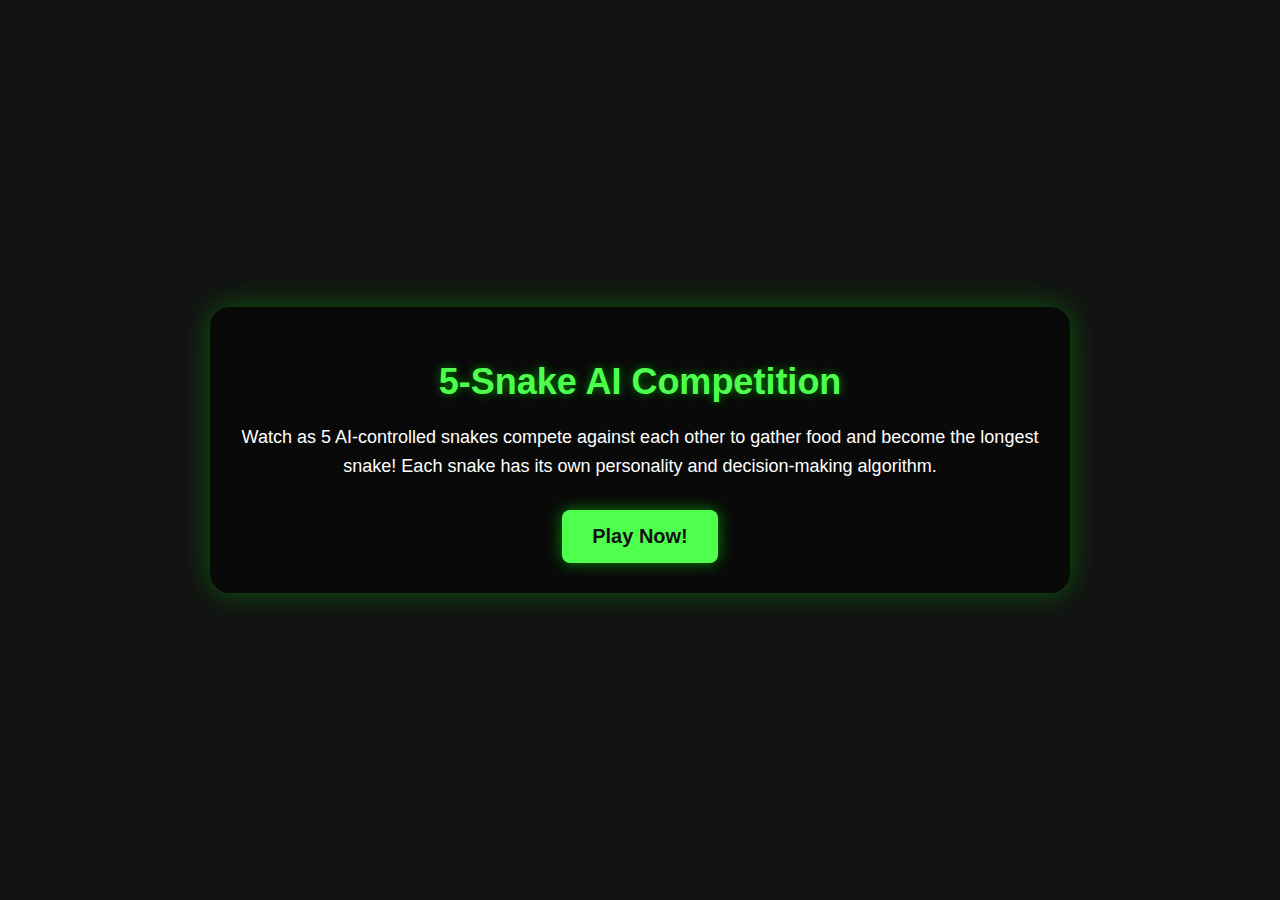
<file: old.html>
<!DOCTYPE html>
<html lang="en">
<head>
  <meta charset="UTF-8">
  <meta name="viewport" content="width=device-width, initial-scale=1.0">
  <title>AI Snake Game - GitHub Page</title>
  <style>
    body {
      margin: 0;
      padding: 0;
      display: flex;
      justify-content: center;
      align-items: center;
      height: 100vh;
      background-color: #121212;
      font-family: Arial, sans-serif;
      color: white;
      text-align: center;
    }
    
    .container {
      max-width: 800px;
      padding: 30px;
      border-radius: 20px;
      background-color: rgba(0, 0, 0, 0.5);
      box-shadow: 0 0 30px rgba(0, 255, 0, 0.3);
    }
    
    h1 {
      font-size: 36px;
      margin-bottom: 20px;
      color: #4eff4e;
      text-shadow: 0 0 10px rgba(0, 255, 0, 0.5);
    }
    
    p {
      font-size: 18px;
      margin-bottom: 30px;
      line-height: 1.6;
    }
    
    .btn {
      display: inline-block;
      padding: 15px 30px;
      background-color: #4eff4e;
      color: #121212;
      text-decoration: none;
      font-size: 20px;
      font-weight: bold;
      border-radius: 8px;
      transition: all 0.3s ease;
      box-shadow: 0 0 15px rgba(0, 255, 0, 0.5);
    }
    
    .btn:hover {
      background-color: #3dcc3d;
      transform: scale(1.05);
      box-shadow: 0 0 25px rgba(0, 255, 0, 0.7);
    }
  </style>
</head>
<body>
  <div class="container">
    <h1>5-Snake AI Competition</h1>
    <p>
      Watch as 5 AI-controlled snakes compete against each other to gather food and become the longest snake!
      Each snake has its own personality and decision-making algorithm.
    </p>
    <a href="SnakeGame/" class="btn">Play Now!</a>
  </div>
</body>
</html>
</file>
